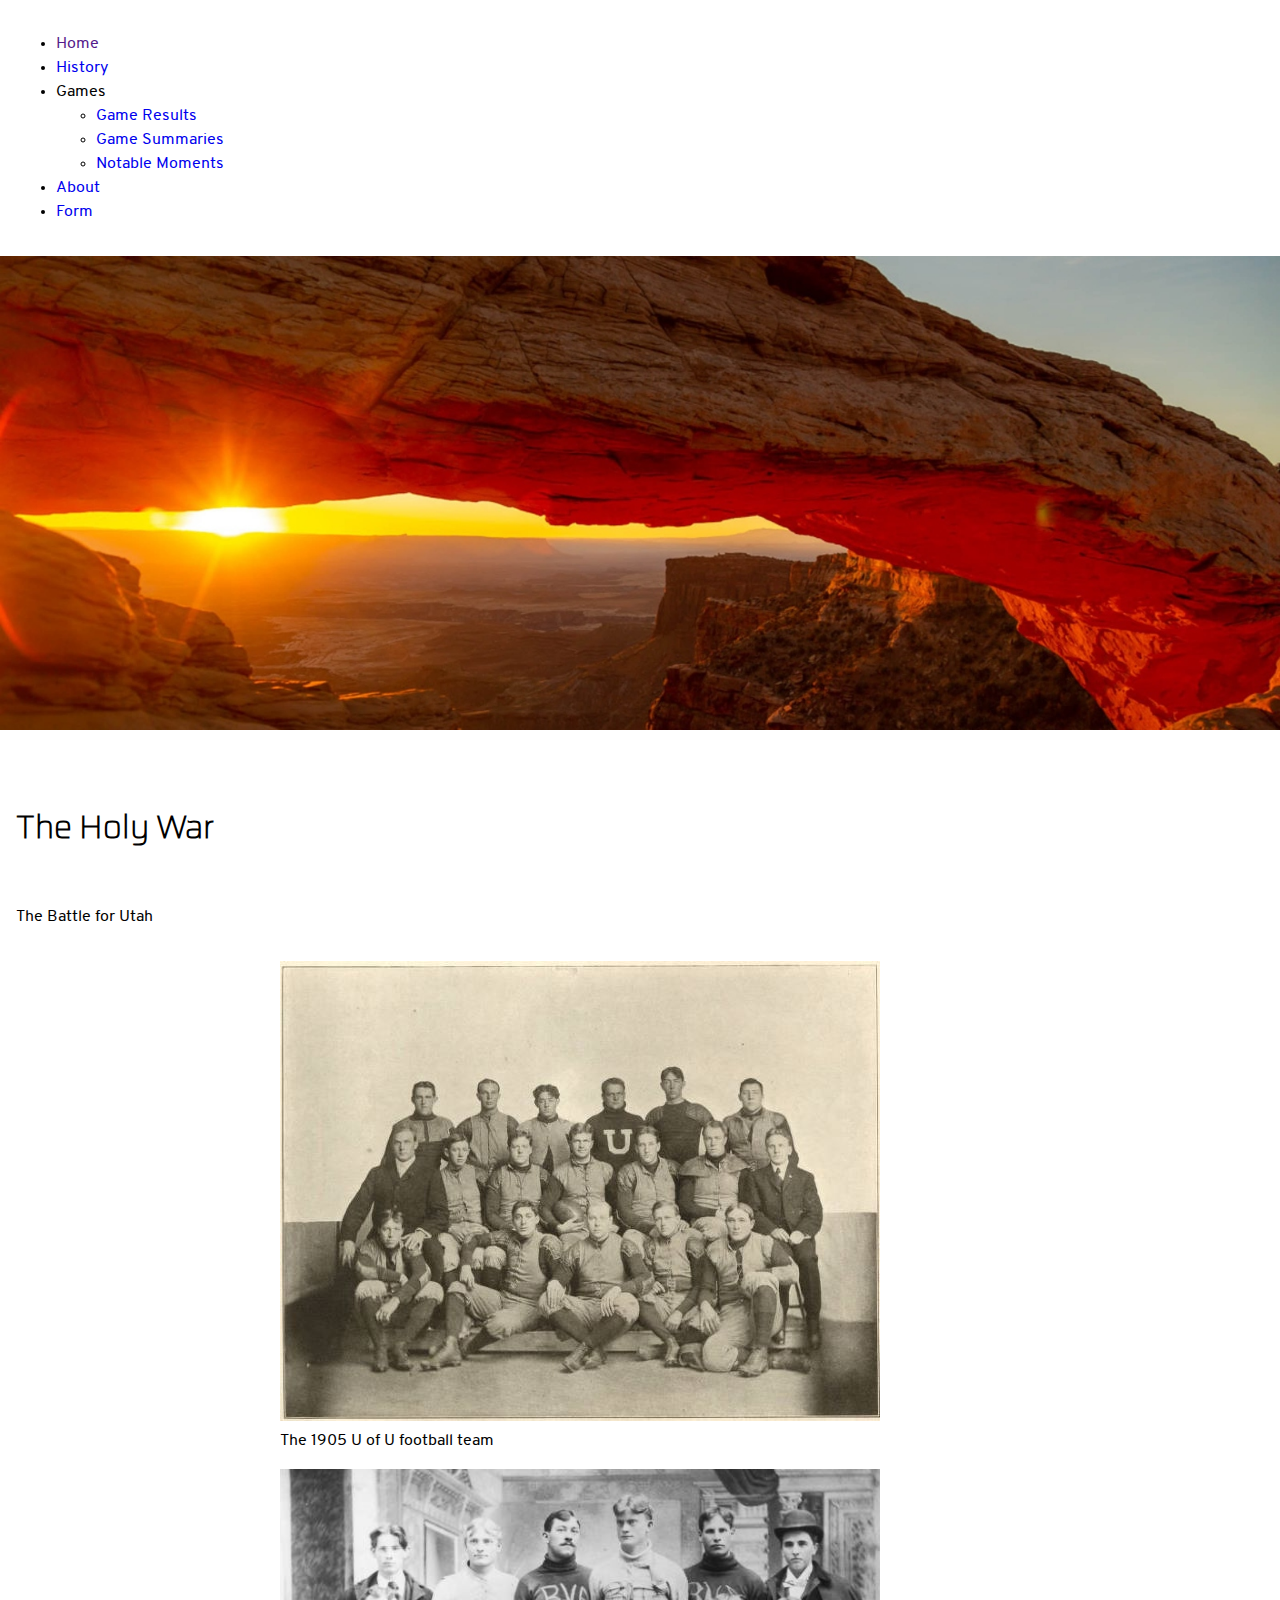
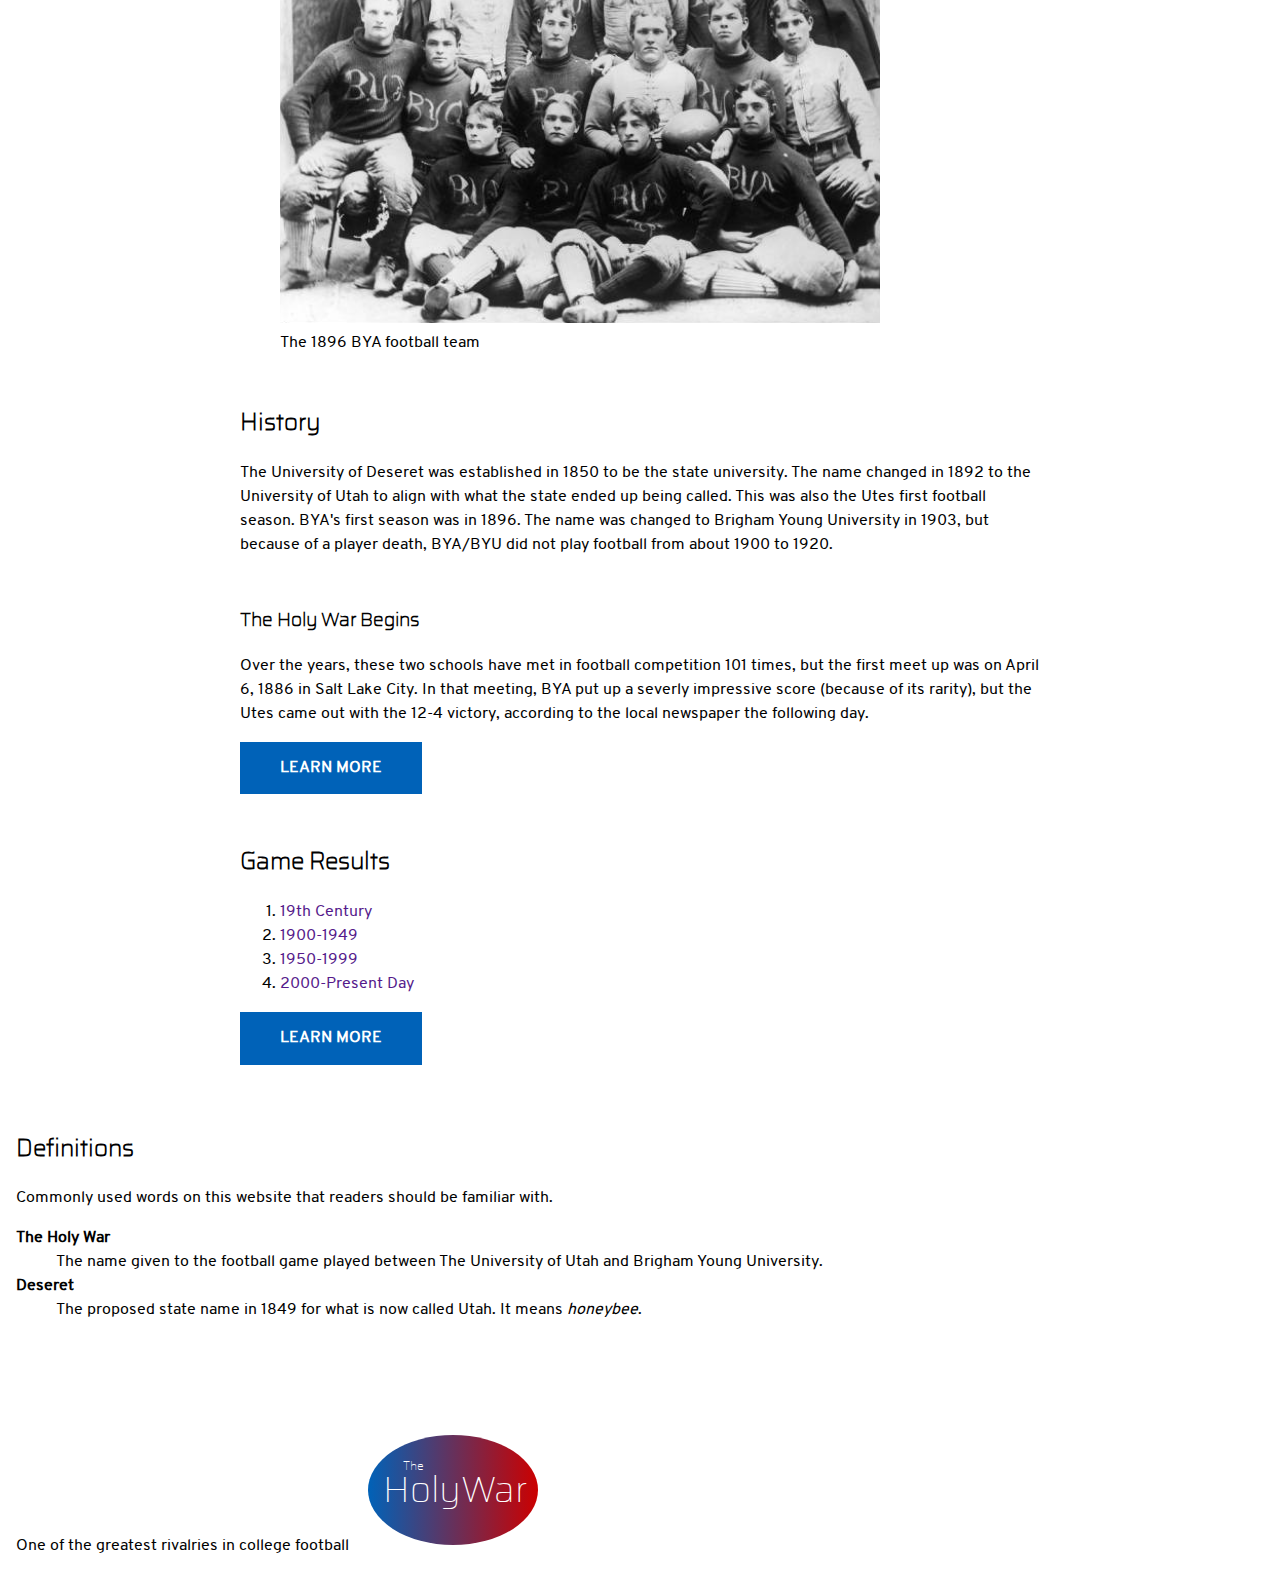
<file: index.html>
<!DOCTYPE html>
<html lang="en">
    <head>
        <meta charset="UTF-8">
        <meta http-equiv="X-UA-Compatible" content="IE=edge">
        <meta name="viewport" content="width=device-width, initial-scale=1.0">
        <meta name="description" content="A detailed history of one of college football's greatest 
        rivalries: BYU vs. U of U.">
        <!-- favicons -->
        <link rel="apple-touch-icon" sizes="180x180" href="./apple-touch-icon.png">
        <link rel="icon" type="image/png" sizes="32x32" href="./favicon-32x32.png">
        <link rel="icon" type="image/png" sizes="16x16" href="./favicon-16x16.png">
        <link rel="manifest" href="./site.webmanifest">
        <link rel="mask-icon" href="./safari-pinned-tab.svg" color="#5bbad5">
        <link rel="shortcut icon" href="./favicon.ico">
        <meta name="msapplication-TileColor" content="#da532c">
        <meta name="msapplication-config" content="./browserconfig.xml">
        <meta name="theme-color" content="#ffffff">

        <title>The Holy War</title>

        <link rel="stylesheet" href="styles/normalize.css"/>
        <link rel="stylesheet" href="webfontkit/stylesheet.css"/>
        <link rel="stylesheet" href="styles/main.css"/>
    </head>

    <body class="form">
        <header>
            <nav>
                <ul>
                    <li><a href="">Home</a></li>
                    <li><a href="history/index.html">History</a></li>
                    <li>Games
                        <ul>
                            <li><a href="games/results/index.html">Game Results</a></li>
                            <li><a href="games/summaries/index.html">Game Summaries</a></li>
                            <li><a href="games/moments/index.html">Notable Moments</a></li>
                        </ul>
                    </li>
                    <li><a href="about/index.html">About</a></li>
                    <li><a href="form/index.html">Form</a></li>
                </ul>
            </nav>
        </header>
        <picture>
            <source srcset="images/hero-1600.jpg"
                    media="(min-width: 901px)">
            <source srcset="images/hero-900.jpg"
                    media="(min-width: 501px)">
            <source srcset="images/hero-600.jpg"
                    media="(max-width: 500px)">
            <img src="images/hero-900.jpg" alt="Image of a Utah redrock arch at sunset">
        </picture>
        <!-- This is very much just a shell of what I hope this to be. I do not yet have the knowledge 
        of how to do what I want the website to do. -->
        <h1 class="heading">The Holy War</h1>
        <p class="h1">The Battle for Utah</p>
        <main>
            <article>
                <figure>
                    <img src="images/1905-Utah-football-team.jpg" alt="Image of the 1905 U of U football 
                    team" width="600" loading="lazy">
                    <!-- I don't know why, but the validator says that loading lazy is not appropriate at this time, but I was told this was how it was supposed to be. -->
                    <figcaption>The 1905 U of U football team</figcaption>
                </figure>
                <figure>
                    <img src="images/1896-BYA-football-team.png" alt="Image of the 1896 BYA football team" 
                    width="600" loading="lazy">
                    <figcaption>The 1896 BYA football team</figcaption>
                </figure>
                <h2 class="heading">History</h2>
                    <p>The University of Deseret was established in 1850 to be the state university. The 
                    name changed in 1892 to the University of Utah to align with what the state ended up 
                    being called. This was also the Utes first football season. BYA's first season was in 
                    1896. The name was changed to Brigham Young University in 1903, but because of a 
                    player death, BYA/BYU did not play football from about 1900 to 1920.</p>
                <section>
                    <h3 class="heading">The Holy War Begins</h3>
                        <p>Over the years, these two schools have met in football competition 101 times,
                        but the first meet up was on April 6, 1886 in Salt Lake City. In that meeting, 
                        BYA put up a severly impressive score (because of its rarity), but the Utes came 
                        out with the 12-4 victory, according to the local newspaper the following day.</p> 
                </section>
                <a href="" class="button">Learn More</a>
            </article>
            <article>
                <h2 class="heading">Game Results</h2>
                    <ol>
                        <li><a href="">19th Century</a></li>
                        <li><a href="">1900-1949</a></li>
                        <li><a href="">1950-1999</a></li>
                        <li><a href="">2000-Present Day</a></li>
                    </ol>
                    <a href="" class="button">Learn More</a>
            </article>
        </main>
        <aside>
            <h2 class="heading">Definitions</h2>
                <p>Commonly used words on this website that readers should be familiar with.</p>
                <dl>
                    <dt><strong>The Holy War</strong></dt>
                    <dd>The name given to the football game played between The University of Utah and 
                    Brigham Young University.</dd>
                    <dt><strong>Deseret</strong></dt>
                    <dd>The proposed state name in 1849 for what is now called Utah. It means <em>honeybee</em>.</dd>
                </dl>
        </aside>
        <footer>One of the greatest rivalries in college football
            <svg height="130" width="500">
                <defs>
                  <linearGradient id="grad1" x1="0%" y1="0%" x2="100%" y2="0%">
                    <stop offset="0%" style="stop-color: #0062B8;stop-opacity:1" />
                    <stop offset="100%" style="stop-color: #CC0000;stop-opacity:1" />
                  </linearGradient>
                </defs>
                <ellipse cx="100" cy="70" rx="85" ry="55" fill="url(#grad1)" />
                <text fill="#fff" font-size="12" font-family="sairathin" x="50" y="50">The</text>
                <text fill="#fff" font-size="36" font-family="sairathin" x="30" y="82">HolyWar</text>
              </svg>
        </footer>
    </body>
</html>
</file>
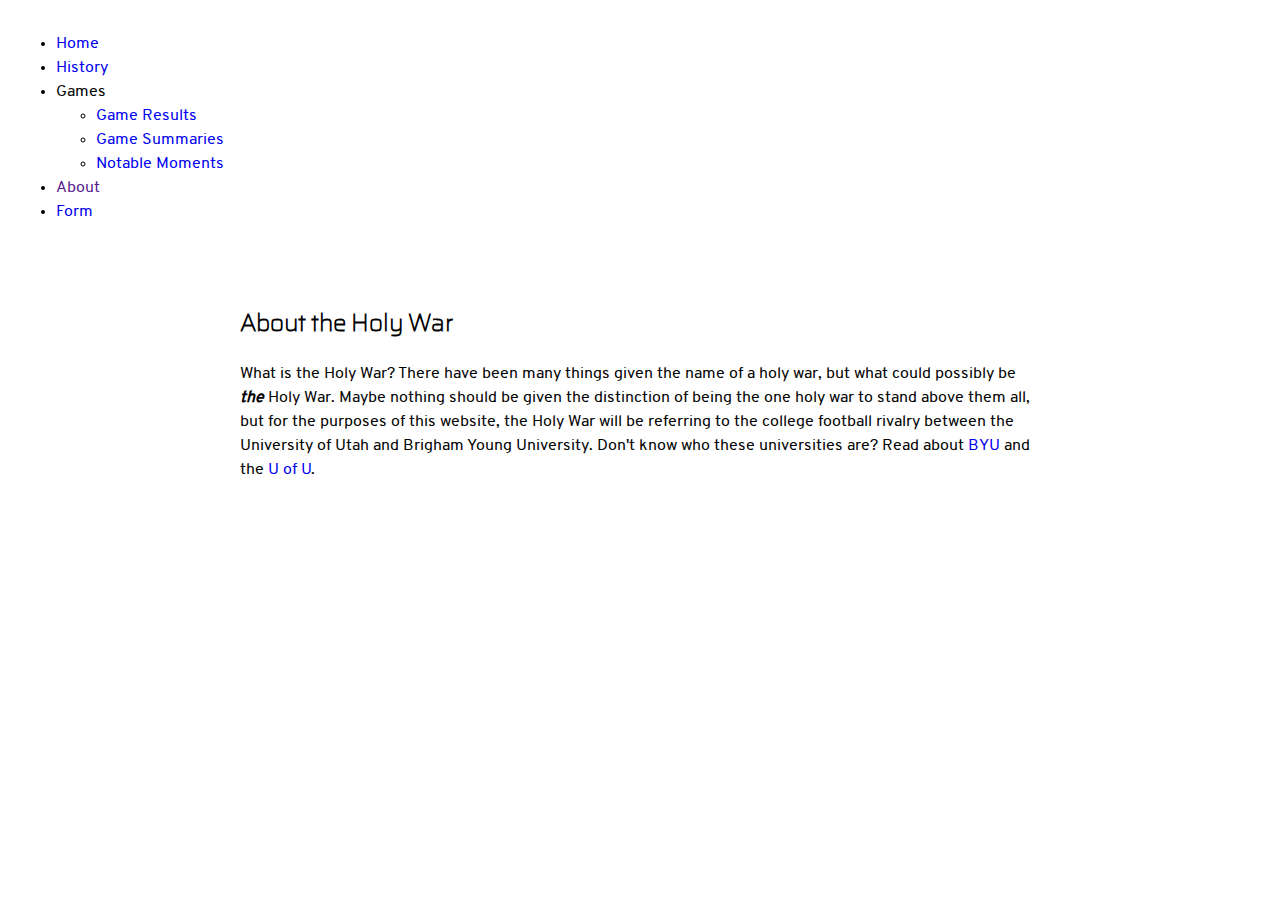
<file: about/index.html>
<!DOCTYPE html>
<html lang="en">
    <head>
        <meta charset="UTF-8">
        <meta http-equiv="X-UA-Compatible" content="IE=edge">
        <meta name="viewport" content="width=device-width, initial-scale=1.0">
        <meta name="description" content="A history of one of college football's finest rivalries, known as 
        the Holy War.">
        <!-- favicons -->
        <link rel="apple-touch-icon" sizes="180x180" href="./apple-touch-icon.png">
        <link rel="icon" type="image/png" sizes="32x32" href="./favicon-32x32.png">
        <link rel="icon" type="image/png" sizes="16x16" href="./favicon-16x16.png">
        <link rel="manifest" href="./site.webmanifest">
        <link rel="mask-icon" href="./safari-pinned-tab.svg" color="#5bbad5">
        <link rel="shortcut icon" href="./favicon.ico">
        <meta name="msapplication-TileColor" content="#da532c">
        <meta name="msapplication-config" content="./browserconfig.xml">
        <meta name="theme-color" content="#ffffff">

        <title>About the Holy War</title>

        <link rel="stylesheet" href="../styles/normalize.css"/>
        <link rel="stylesheet" href="../webfontkit/stylesheet.css"/>
        <link rel="stylesheet" href="../styles/main.css"/>
    </head>
    <body>
        <header>
            <nav>
                <ul>
                    <li><a href="../index.html">Home</a></li>
                    <li><a href="../history/index.html">History</a></li>
                    <li>Games
                        <ul>
                            <li><a href="../games/results/index.html">Game Results</a></li>
                            <li><a href="../games/summaries/index.html">Game Summaries</a></li>
                            <li><a href="../games/moments/index.html">Notable Moments</a></li>
                        </ul>
                    </li>
                    <li><a href="">About</a></li>
                    <li><a href="../form/index.html">Form</a></li>
                </ul>
            </nav>
        </header>
        <main>
            <h2 class="heading">About the Holy War</h2>
                <p>What is the Holy War? There have been many things given the name of a holy war, but what could 
                possibly be <em><strong>the</strong></em> Holy War. Maybe nothing should be given the distinction 
                of being the one holy war to stand above them all, but for the purposes of this website, the Holy 
                War will be referring to the college football rivalry between the University of Utah and Brigham 
                Young University. Don't know who these universities are? Read about <a href="https://www.byu.edu/">BYU</a> and the <a href="https://www.utah.edu/">U of U</a>.</p>
        </main>
    </body>
</html>
</file>
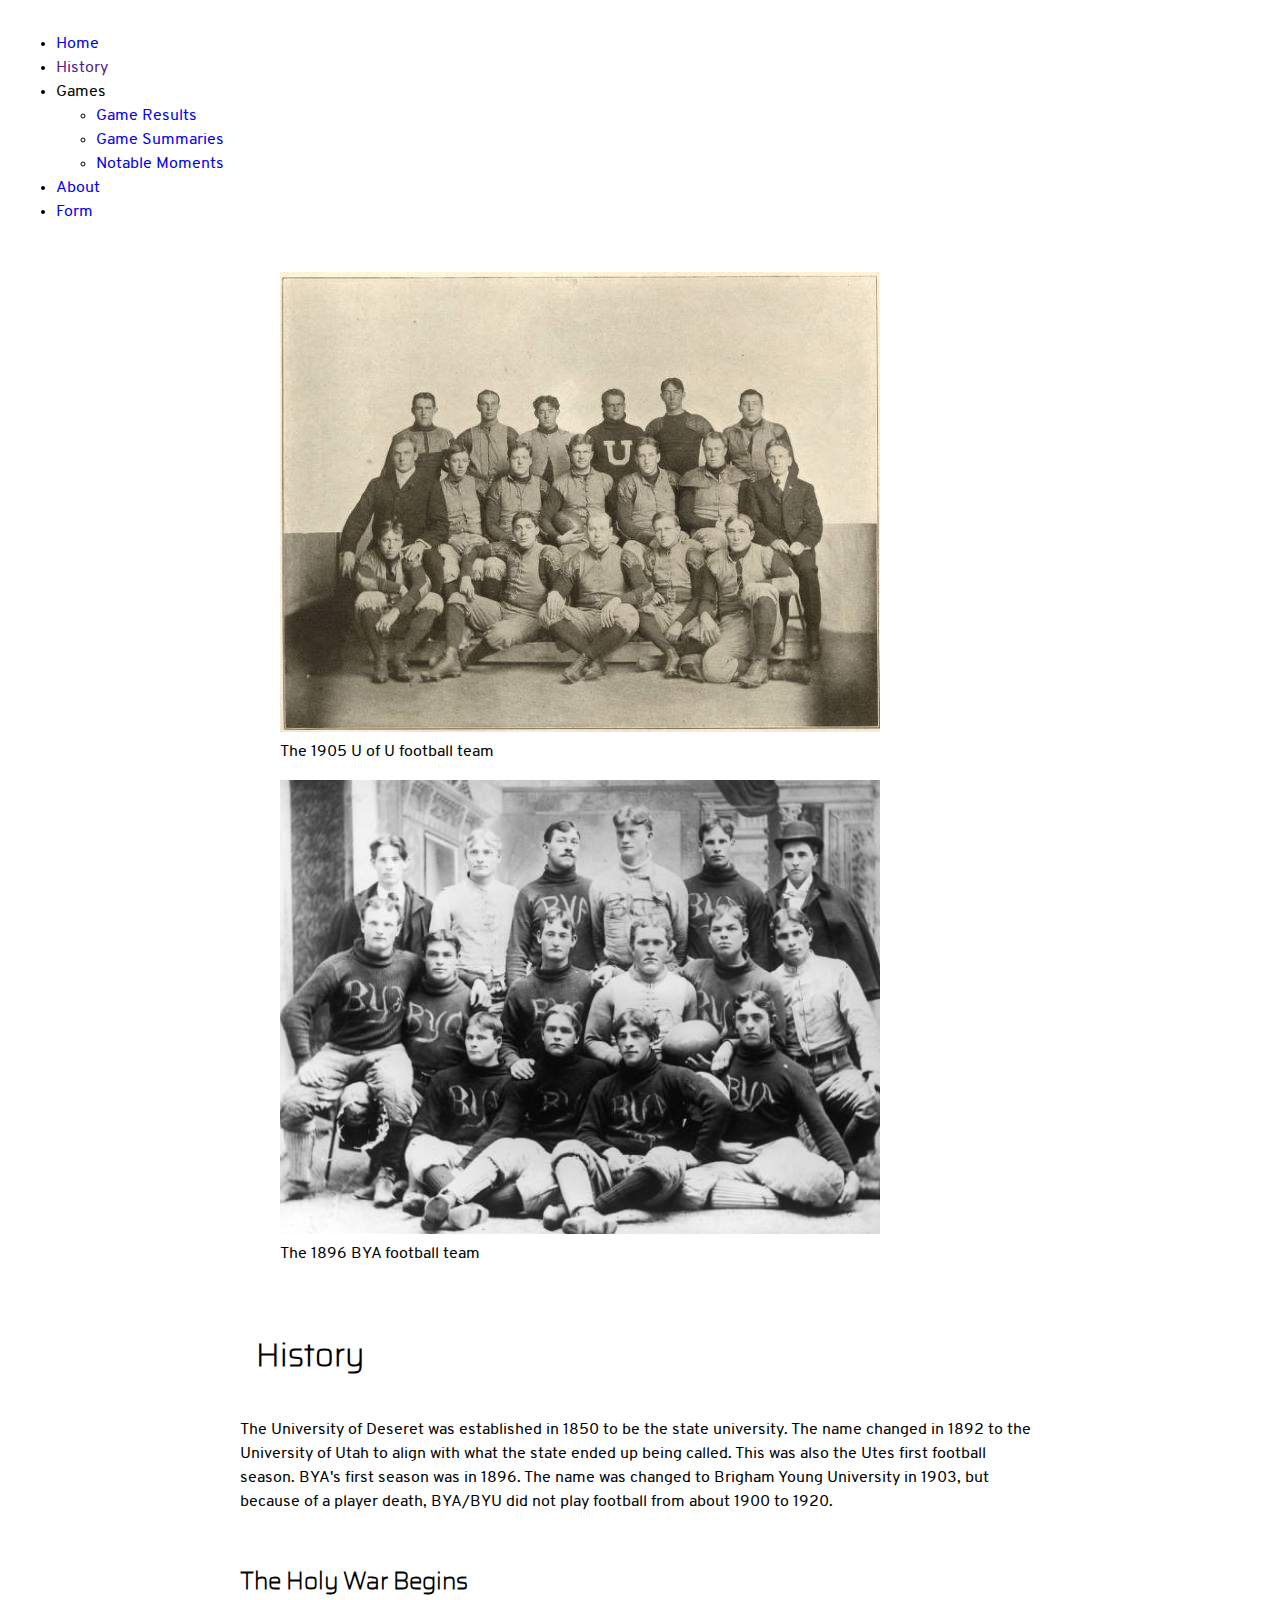
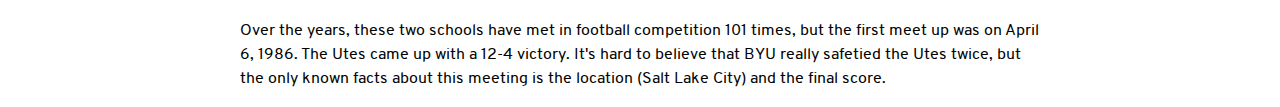
<file: history/index.html>
<!DOCTYPE html>
<html lang="en">
    <head>
        <meta charset="UTF-8">
        <meta http-equiv="X-UA-Compatible" content="IE=edge">
        <meta name="viewport" content="width=device-width, initial-scale=1.0">
        <meta name="description" content="A history of one of college football's finest rivalries, known as 
        the Holy War.">
        <!-- favicons -->
        <link rel="apple-touch-icon" sizes="180x180" href="./apple-touch-icon.png">
        <link rel="icon" type="image/png" sizes="32x32" href="./favicon-32x32.png">
        <link rel="icon" type="image/png" sizes="16x16" href="./favicon-16x16.png">
        <link rel="manifest" href="./site.webmanifest">
        <link rel="mask-icon" href="./safari-pinned-tab.svg" color="#5bbad5">
        <link rel="shortcut icon" href="./favicon.ico">
        <meta name="msapplication-TileColor" content="#da532c">
        <meta name="msapplication-config" content="./browserconfig.xml">
        <meta name="theme-color" content="#ffffff">

        <title>History of the Holy War</title>

        <link rel="stylesheet" href="../styles/normalize.css"/>
        <link rel="stylesheet" href="../webfontkit/stylesheet.css"/>
        <link rel="stylesheet" href="../styles/main.css"/>
    </head>
    <body>
        <header>
            <nav>
                <ul>
                    <li><a href="../index.html">Home</a></li>
                    <li><a href="">History</a></li>
                    <li>Games
                        <ul>
                            <li><a href="../games/results/index.html">Game Results</a></li>
                            <li><a href="../games/summaries/index.html">Game Summaries</a></li>
                            <li><a href="../games/moments/index.html">Notable Moments</a></li>
                        </ul>
                    </li>
                    <li><a href="../about/index.html">About</a></li>
                    <li><a href="../form/index.html">Form</a></li>
                </ul>
            </nav>
        </header>
        <main>
            <article>
                <figure>
                    <img src="../images/1905-Utah-football-team.jpg" alt="Image of the 1905 U of U football 
                    team" width="600" loading="lazy">
                    <figcaption>The 1905 U of U football team</figcaption>
                </figure>
                <figure>
                    <img src="../images/1896-BYA-football-team.png" alt="Image of the 1896 BYA football team" 
                    width="600" loading="lazy">
                    <figcaption>The 1896 BYA football team</figcaption>
                </figure>
                <h1 class="heading">History</h1>
                    <p>The University of Deseret was established in 1850 to be the state university. The 
                    name changed in 1892 to the University of Utah to align with what the state ended up 
                    being called. This was also the Utes first football season. BYA's first season was in 
                    1896. The name was changed to Brigham Young University in 1903, but because of a 
                    player death, BYA/BYU did not play football from about 1900 to 1920.</p>
                <section>
                    <h2 class="heading">The Holy War Begins</h2>
                        <p>Over the years, these two schools have met in football competition 101 times,
                        but the first meet up was on April 6, 1986. The Utes came up with a 12-4 
                        victory. It's hard to believe that BYU really safetied the Utes twice, but the only  
                        known facts about this meeting is the location (Salt Lake City) and the final score.</p> 
                </section>
            </article>
        </main>
    </body>
</html>
</file>
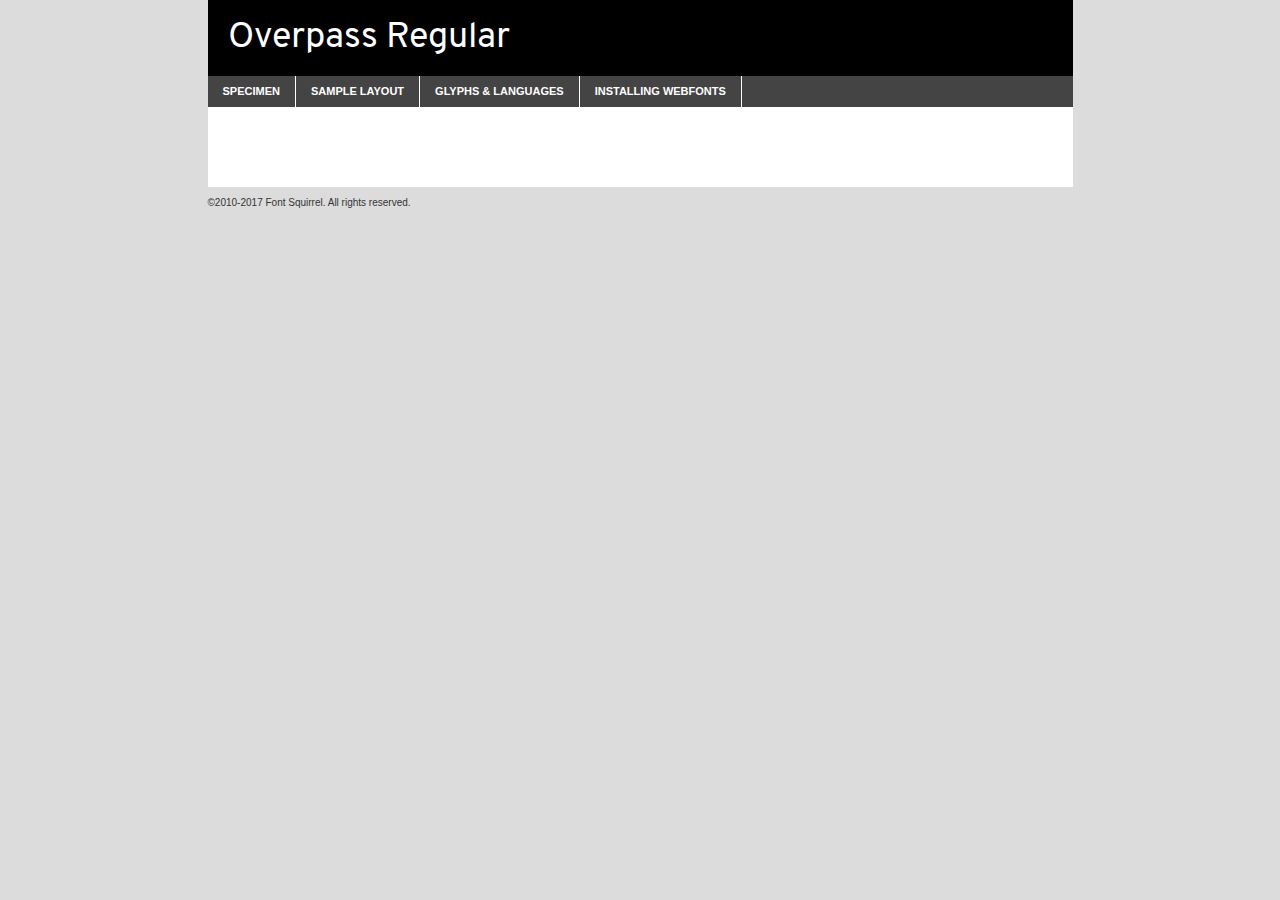
<file: webfontkit/overpass-regular-demo.html>
<!DOCTYPE html PUBLIC "-//W3C//DTD XHTML 1.0 Transitional//EN"
	"http://www.w3.org/TR/xhtml1/DTD/xhtml1-transitional.dtd">

<html xmlns="http://www.w3.org/1999/xhtml" xml:lang="en" lang="en">
<head>
	<meta http-equiv="Content-Type" content="text/html; charset=utf-8" />
	<script src="http://ajax.googleapis.com/ajax/libs/jquery/1.7.2/jquery.min.js" type="text/javascript" charset="utf-8"></script>
	<script type="text/javascript">
	(function($){$.fn.easyTabs=function(option){var param=jQuery.extend({fadeSpeed:"fast",defaultContent:1,activeClass:'active'},option);$(this).each(function(){var thisId="#"+this.id;if(param.defaultContent==''){param.defaultContent=1;}
	if(typeof param.defaultContent=="number")
	{var defaultTab=$(thisId+" .tabs li:eq("+(param.defaultContent-1)+") a").attr('href').substr(1);}else{var defaultTab=param.defaultContent;}
	$(thisId+" .tabs li a").each(function(){var tabToHide=$(this).attr('href').substr(1);$("#"+tabToHide).addClass('easytabs-tab-content');});hideAll();changeContent(defaultTab);function hideAll(){$(thisId+" .easytabs-tab-content").hide();}
	function changeContent(tabId){hideAll();$(thisId+" .tabs li").removeClass(param.activeClass);$(thisId+" .tabs li a[href=#"+tabId+"]").closest('li').addClass(param.activeClass);if(param.fadeSpeed!="none")
	{$(thisId+" #"+tabId).fadeIn(param.fadeSpeed);}else{$(thisId+" #"+tabId).show();}}
	$(thisId+" .tabs li").click(function(){var tabId=$(this).find('a').attr('href').substr(1);changeContent(tabId);return false;});});}})(jQuery);
	</script>
	<link rel="stylesheet" href="specimen_files/specimen_stylesheet.css" type="text/css" charset="utf-8" />
	<link rel="stylesheet" href="stylesheet.css" type="text/css" charset="utf-8" />

	<style type="text/css">
					body{
				font-family: 'overpassregular';
							}
		</style>

	<title>Overpass Regular Specimen</title>
	
	
	<script type="text/javascript" charset="utf-8">
		$(document).ready(function() {
			$('#container').easyTabs({defaultContent:1});
		});
	</script>
</head>

<body>
<div id="container">
	<div id="header">
		Overpass Regular	</div>
	<ul class="tabs">
		<li><a href="#specimen">Specimen</a></li>
		<li><a href="#layout">Sample Layout</a></li>
				<li><a href="#glyphs">Glyphs &amp; Languages</a></li>
		<li><a href="#installing">Installing Webfonts</a></li>
		
	</ul>
	
	<div id="main_content">

		
			<div id="specimen">
		
				<div class="section">
					<div class="grid12 firstcol">
						<div class="huge">AaBb</div>
					</div>
				</div>
		
				<div class="section">
					<div class="glyph_range">A&#x200B;B&#x200b;C&#x200b;D&#x200b;E&#x200b;F&#x200b;G&#x200b;H&#x200b;I&#x200b;J&#x200b;K&#x200b;L&#x200b;M&#x200b;N&#x200b;O&#x200b;P&#x200b;Q&#x200b;R&#x200b;S&#x200b;T&#x200b;U&#x200b;V&#x200b;W&#x200b;X&#x200b;Y&#x200b;Z&#x200b;a&#x200b;b&#x200b;c&#x200b;d&#x200b;e&#x200b;f&#x200b;g&#x200b;h&#x200b;i&#x200b;j&#x200b;k&#x200b;l&#x200b;m&#x200b;n&#x200b;o&#x200b;p&#x200b;q&#x200b;r&#x200b;s&#x200b;t&#x200b;u&#x200b;v&#x200b;w&#x200b;x&#x200b;y&#x200b;z&#x200b;1&#x200b;2&#x200b;3&#x200b;4&#x200b;5&#x200b;6&#x200b;7&#x200b;8&#x200b;9&#x200b;0&#x200b;&amp;&#x200b;.&#x200b;,&#x200b;?&#x200b;!&#x200b;&#64;&#x200b;(&#x200b;)&#x200b;#&#x200b;$&#x200b;%&#x200b;*&#x200b;+&#x200b;-&#x200b;=&#x200b;:&#x200b;;</div>
				</div>
				<div class="section">
					<div class="grid12 firstcol">
						<table class="sample_table">
							<tr><td>10</td><td class="size10">abcdefghijklmnopqrstuvwxyzABCDEFGHIJKLMNOPQRSTUVWXYZ0123456789abcdefghijklmnopqrstuvwxyzABCDEFGHIJKLMNOPQRSTUVWXYZ0123456789abcdefghijklmnopqrstuvwxyzABCDEFGHIJKLMNOPQRSTUVWXYZ</td></tr>
							<tr><td>11</td><td class="size11">abcdefghijklmnopqrstuvwxyzABCDEFGHIJKLMNOPQRSTUVWXYZ0123456789abcdefghijklmnopqrstuvwxyzABCDEFGHIJKLMNOPQRSTUVWXYZ0123456789abcdefghijklmnopqrstuvwxyzABCDEFGHIJKLMNOPQRSTUVWXYZ</td></tr>
							<tr><td>12</td><td class="size12">abcdefghijklmnopqrstuvwxyzABCDEFGHIJKLMNOPQRSTUVWXYZ0123456789abcdefghijklmnopqrstuvwxyzABCDEFGHIJKLMNOPQRSTUVWXYZ0123456789abcdefghijklmnopqrstuvwxyzABCDEFGHIJKLMNOPQRSTUVWXYZ</td></tr>
							<tr><td>13</td><td class="size13">abcdefghijklmnopqrstuvwxyzABCDEFGHIJKLMNOPQRSTUVWXYZ0123456789abcdefghijklmnopqrstuvwxyzABCDEFGHIJKLMNOPQRSTUVWXYZ0123456789abcdefghijklmnopqrstuvwxyzABCDEFGHIJKLMNOPQRSTUVWXYZ</td></tr>
							<tr><td>14</td><td class="size14">abcdefghijklmnopqrstuvwxyzABCDEFGHIJKLMNOPQRSTUVWXYZ0123456789abcdefghijklmnopqrstuvwxyzABCDEFGHIJKLMNOPQRSTUVWXYZ0123456789abcdefghijklmnopqrstuvwxyzABCDEFGHIJKLMNOPQRSTUVWXYZ</td></tr>
							<tr><td>16</td><td class="size16">abcdefghijklmnopqrstuvwxyzABCDEFGHIJKLMNOPQRSTUVWXYZ0123456789abcdefghijklmnopqrstuvwxyzABCDEFGHIJKLMNOPQRSTUVWXYZ</td></tr>
							<tr><td>18</td><td class="size18">abcdefghijklmnopqrstuvwxyzABCDEFGHIJKLMNOPQRSTUVWXYZ0123456789abcdefghijklmnopqrstuvwxyzABCDEFGHIJKLMNOPQRSTUVWXYZ</td></tr>
							<tr><td>20</td><td class="size20">abcdefghijklmnopqrstuvwxyzABCDEFGHIJKLMNOPQRSTUVWXYZ0123456789abcdefghijklmnopqrstuvwxyzABCDEFGHIJKLMNOPQRSTUVWXYZ</td></tr>
							<tr><td>24</td><td class="size24">abcdefghijklmnopqrstuvwxyzABCDEFGHIJKLMNOPQRSTUVWXYZ0123456789abcdefghijklmnopqrstuvwxyzABCDEFGHIJKLMNOPQRSTUVWXYZ</td></tr>
							<tr><td>30</td><td class="size30">abcdefghijklmnopqrstuvwxyzABCDEFGHIJKLMNOPQRSTUVWXYZ0123456789abcdefghijklmnopqrstuvwxyzABCDEFGHIJKLMNOPQRSTUVWXYZ</td></tr>
							<tr><td>36</td><td class="size36">abcdefghijklmnopqrstuvwxyzABCDEFGHIJKLMNOPQRSTUVWXYZ0123456789abcdefghijklmnopqrstuvwxyzABCDEFGHIJKLMNOPQRSTUVWXYZ</td></tr>
							<tr><td>48</td><td class="size48">abcdefghijklmnopqrstuvwxyzABCDEFGHIJKLMNOPQRSTUVWXYZ0123456789abcdefghijklmnopqrstuvwxyzABCDEFGHIJKLMNOPQRSTUVWXYZ</td></tr>
							<tr><td>60</td><td class="size60">abcdefghijklmnopqrstuvwxyzABCDEFGHIJKLMNOPQRSTUVWXYZ0123456789abcdefghijklmnopqrstuvwxyzABCDEFGHIJKLMNOPQRSTUVWXYZ</td></tr>
							<tr><td>72</td><td class="size72">abcdefghijklmnopqrstuvwxyzABCDEFGHIJKLMNOPQRSTUVWXYZ0123456789abcdefghijklmnopqrstuvwxyzABCDEFGHIJKLMNOPQRSTUVWXYZ</td></tr>
							<tr><td>90</td><td class="size90">abcdefghijklmnopqrstuvwxyzABCDEFGHIJKLMNOPQRSTUVWXYZ0123456789abcdefghijklmnopqrstuvwxyzABCDEFGHIJKLMNOPQRSTUVWXYZ</td></tr>
						</table>
				
					</div>
			
				</div>
		
		
		
								<div class="section" id="bodycomparison">


										<div id="xheight">
				<div class="fontbody">&#x25FC;&#x25FC;&#x25FC;&#x25FC;&#x25FC;&#x25FC;&#x25FC;&#x25FC;&#x25FC;&#x25FC;&#x25FC;&#x25FC;&#x25FC;&#x25FC;&#x25FC;&#x25FC;&#x25FC;&#x25FC;&#x25FC;&#x25FC;&#x25FC;&#x25FC;&#x25FC;&#x25FC;&#x25FC;&#x25FC;&#x25FC;&#x25FC;&#x25FC;&#x25FC;&#x25FC;&#x25FC;&#x25FC;&#x25FC;&#x25FC;&#x25FC;&#x25FC;&#x25FC;&#x25FC;&#x25FC;&#x25FC;&#x25FC;&#x25FC;&#x25FC;&#x25FC;&#x25FC;&#x25FC;&#x25FC;&#x25FC;&#x25FC;&#x25FC;&#x25FC;&#x25FC;&#x25FC;&#x25FC;&#x25FC;&#x25FC;&#x25FC;&#x25FC;&#x25FC;&#x25FC;&#x25FC;&#x25FC;&#x25FC;&#x25FC;&#x25FC;&#x25FC;&#x25FC;&#x25FC;&#x25FC;&#x25FC;&#x25FC;&#x25FC;&#x25FC;&#x25FC;&#x25FC;&#x25FC;&#x25FC;&#x25FC;&#x25FC;&#x25FC;&#x25FC;&#x25FC;&#x25FC;&#x25FC;&#x25FC;&#x25FC;&#x25FC;&#x25FC;&#x25FC;&#x25FC;&#x25FC;&#x25FC;&#x25FC;&#x25FC;&#x25FC;&#x25FC;&#x25FC;&#x25FC;body</div><div class="arialbody">body</div><div class="verdanabody">body</div><div class="georgiabody">body</div></div>
										<div class="fontbody" style="z-index:1">
											body<span>Overpass Regular</span>
										</div>
										<div class="arialbody" style="z-index:1">
											body<span>Arial</span>
										</div>
										<div class="verdanabody" style="z-index:1">
											body<span>Verdana</span>
										</div>
										<div class="georgiabody" style="z-index:1">
											body<span>Georgia</span>
										</div>



								</div>
		
		
				<div class="section psample psample_row1" id="">
					
					<div class="grid2 firstcol">
						<p class="size10"><span>10.</span>Aenean lacinia bibendum nulla sed consectetur. Fusce dapibus, tellus ac cursus commodo, tortor mauris condimentum nibh, ut fermentum massa justo sit amet risus. Nullam id dolor id nibh ultricies vehicula ut id elit. Cum sociis natoque penatibus et magnis dis parturient montes, nascetur ridiculus mus. Nulla vitae elit libero, a pharetra augue.</p>
			
					</div>
					<div class="grid3">
						<p class="size11"><span>11.</span>Aenean lacinia bibendum nulla sed consectetur. Fusce dapibus, tellus ac cursus commodo, tortor mauris condimentum nibh, ut fermentum massa justo sit amet risus. Nullam id dolor id nibh ultricies vehicula ut id elit. Cum sociis natoque penatibus et magnis dis parturient montes, nascetur ridiculus mus. Nulla vitae elit libero, a pharetra augue.</p>
			
					</div>
					<div class="grid3">
						<p class="size12"><span>12.</span>Aenean lacinia bibendum nulla sed consectetur. Fusce dapibus, tellus ac cursus commodo, tortor mauris condimentum nibh, ut fermentum massa justo sit amet risus. Nullam id dolor id nibh ultricies vehicula ut id elit. Cum sociis natoque penatibus et magnis dis parturient montes, nascetur ridiculus mus. Nulla vitae elit libero, a pharetra augue.</p>
			
					</div>
					<div class="grid4">
						<p class="size13"><span>13.</span>Aenean lacinia bibendum nulla sed consectetur. Fusce dapibus, tellus ac cursus commodo, tortor mauris condimentum nibh, ut fermentum massa justo sit amet risus. Nullam id dolor id nibh ultricies vehicula ut id elit. Cum sociis natoque penatibus et magnis dis parturient montes, nascetur ridiculus mus. Nulla vitae elit libero, a pharetra augue.</p>
			
					</div>
					<div class="white_blend"></div>
					
				</div>
				<div class="section psample psample_row2" id="">
					<div class="grid3 firstcol">
						<p class="size14"><span>14.</span>Aenean lacinia bibendum nulla sed consectetur. Fusce dapibus, tellus ac cursus commodo, tortor mauris condimentum nibh, ut fermentum massa justo sit amet risus. Nullam id dolor id nibh ultricies vehicula ut id elit. Cum sociis natoque penatibus et magnis dis parturient montes, nascetur ridiculus mus. Nulla vitae elit libero, a pharetra augue.</p>
			
					</div>
					<div class="grid4">
						<p class="size16"><span>16.</span>Aenean lacinia bibendum nulla sed consectetur. Fusce dapibus, tellus ac cursus commodo, tortor mauris condimentum nibh, ut fermentum massa justo sit amet risus. Nullam id dolor id nibh ultricies vehicula ut id elit. Cum sociis natoque penatibus et magnis dis parturient montes, nascetur ridiculus mus. Nulla vitae elit libero, a pharetra augue.</p>
			
					</div>
					<div class="grid5">
						<p class="size18"><span>18.</span>Aenean lacinia bibendum nulla sed consectetur. Fusce dapibus, tellus ac cursus commodo, tortor mauris condimentum nibh, ut fermentum massa justo sit amet risus. Nullam id dolor id nibh ultricies vehicula ut id elit. Cum sociis natoque penatibus et magnis dis parturient montes, nascetur ridiculus mus. Nulla vitae elit libero, a pharetra augue.</p>
			
					</div>

					<div class="white_blend"></div>

				</div>
				
				<div class="section psample psample_row3" id="">
					<div class="grid5 firstcol">
						<p class="size20"><span>20.</span>Aenean lacinia bibendum nulla sed consectetur. Fusce dapibus, tellus ac cursus commodo, tortor mauris condimentum nibh, ut fermentum massa justo sit amet risus. Nullam id dolor id nibh ultricies vehicula ut id elit. Cum sociis natoque penatibus et magnis dis parturient montes, nascetur ridiculus mus. Nulla vitae elit libero, a pharetra augue.</p>
					</div>
					<div class="grid7">
						<p class="size24"><span>24.</span>Aenean lacinia bibendum nulla sed consectetur. Fusce dapibus, tellus ac cursus commodo, tortor mauris condimentum nibh, ut fermentum massa justo sit amet risus. Nullam id dolor id nibh ultricies vehicula ut id elit. Cum sociis natoque penatibus et magnis dis parturient montes, nascetur ridiculus mus. Nulla vitae elit libero, a pharetra augue.</p>
					</div>
					
					<div class="white_blend"></div>
					
				</div>
				
				<div class="section psample psample_row4" id="">
					<div class="grid12 firstcol">
						<p class="size30"><span>30.</span>Aenean lacinia bibendum nulla sed consectetur. Fusce dapibus, tellus ac cursus commodo, tortor mauris condimentum nibh, ut fermentum massa justo sit amet risus. Nullam id dolor id nibh ultricies vehicula ut id elit. Cum sociis natoque penatibus et magnis dis parturient montes, nascetur ridiculus mus. Nulla vitae elit libero, a pharetra augue.</p>
					</div>
					<div class="white_blend"></div>
					
				</div>
				
				
				
				<div class="section psample psample_row1 fullreverse">
					<div class="grid2 firstcol">
						<p class="size10"><span>10.</span>Aenean lacinia bibendum nulla sed consectetur. Fusce dapibus, tellus ac cursus commodo, tortor mauris condimentum nibh, ut fermentum massa justo sit amet risus. Nullam id dolor id nibh ultricies vehicula ut id elit. Cum sociis natoque penatibus et magnis dis parturient montes, nascetur ridiculus mus. Nulla vitae elit libero, a pharetra augue.</p>
			
					</div>
					<div class="grid3">
						<p class="size11"><span>11.</span>Aenean lacinia bibendum nulla sed consectetur. Fusce dapibus, tellus ac cursus commodo, tortor mauris condimentum nibh, ut fermentum massa justo sit amet risus. Nullam id dolor id nibh ultricies vehicula ut id elit. Cum sociis natoque penatibus et magnis dis parturient montes, nascetur ridiculus mus. Nulla vitae elit libero, a pharetra augue.</p>
			
					</div>
					<div class="grid3">
						<p class="size12"><span>12.</span>Aenean lacinia bibendum nulla sed consectetur. Fusce dapibus, tellus ac cursus commodo, tortor mauris condimentum nibh, ut fermentum massa justo sit amet risus. Nullam id dolor id nibh ultricies vehicula ut id elit. Cum sociis natoque penatibus et magnis dis parturient montes, nascetur ridiculus mus. Nulla vitae elit libero, a pharetra augue.</p>
			
					</div>
					<div class="grid4">
						<p class="size13"><span>13.</span>Aenean lacinia bibendum nulla sed consectetur. Fusce dapibus, tellus ac cursus commodo, tortor mauris condimentum nibh, ut fermentum massa justo sit amet risus. Nullam id dolor id nibh ultricies vehicula ut id elit. Cum sociis natoque penatibus et magnis dis parturient montes, nascetur ridiculus mus. Nulla vitae elit libero, a pharetra augue.</p>
			
					</div>
					<div class="black_blend"></div>
					
				</div>
				
				<div class="section psample psample_row2 fullreverse">
					<div class="grid3 firstcol">
						<p class="size14"><span>14.</span>Aenean lacinia bibendum nulla sed consectetur. Fusce dapibus, tellus ac cursus commodo, tortor mauris condimentum nibh, ut fermentum massa justo sit amet risus. Nullam id dolor id nibh ultricies vehicula ut id elit. Cum sociis natoque penatibus et magnis dis parturient montes, nascetur ridiculus mus. Nulla vitae elit libero, a pharetra augue.</p>
			
					</div>
					<div class="grid4">
						<p class="size16"><span>16.</span>Aenean lacinia bibendum nulla sed consectetur. Fusce dapibus, tellus ac cursus commodo, tortor mauris condimentum nibh, ut fermentum massa justo sit amet risus. Nullam id dolor id nibh ultricies vehicula ut id elit. Cum sociis natoque penatibus et magnis dis parturient montes, nascetur ridiculus mus. Nulla vitae elit libero, a pharetra augue.</p>
			
					</div>
					<div class="grid5">
						<p class="size18"><span>18.</span>Aenean lacinia bibendum nulla sed consectetur. Fusce dapibus, tellus ac cursus commodo, tortor mauris condimentum nibh, ut fermentum massa justo sit amet risus. Nullam id dolor id nibh ultricies vehicula ut id elit. Cum sociis natoque penatibus et magnis dis parturient montes, nascetur ridiculus mus. Nulla vitae elit libero, a pharetra augue.</p>
			
					</div>
					<div class="black_blend"></div>

				</div>
				
				<div class="section psample fullreverse psample_row3" id="">
					<div class="grid5 firstcol">
						<p class="size20"><span>20.</span>Aenean lacinia bibendum nulla sed consectetur. Fusce dapibus, tellus ac cursus commodo, tortor mauris condimentum nibh, ut fermentum massa justo sit amet risus. Nullam id dolor id nibh ultricies vehicula ut id elit. Cum sociis natoque penatibus et magnis dis parturient montes, nascetur ridiculus mus. Nulla vitae elit libero, a pharetra augue.</p>
					</div>
					<div class="grid7">
						<p class="size24"><span>24.</span>Aenean lacinia bibendum nulla sed consectetur. Fusce dapibus, tellus ac cursus commodo, tortor mauris condimentum nibh, ut fermentum massa justo sit amet risus. Nullam id dolor id nibh ultricies vehicula ut id elit. Cum sociis natoque penatibus et magnis dis parturient montes, nascetur ridiculus mus. Nulla vitae elit libero, a pharetra augue.</p>
					</div>
					
					<div class="black_blend"></div>
					
				</div>
				
				<div class="section psample fullreverse psample_row4" id="" style="border-bottom: 20px #000 solid;">
					<div class="grid12 firstcol">
						<p class="size30"><span>30.</span>Aenean lacinia bibendum nulla sed consectetur. Fusce dapibus, tellus ac cursus commodo, tortor mauris condimentum nibh, ut fermentum massa justo sit amet risus. Nullam id dolor id nibh ultricies vehicula ut id elit. Cum sociis natoque penatibus et magnis dis parturient montes, nascetur ridiculus mus. Nulla vitae elit libero, a pharetra augue.</p>
					</div>
					<div class="black_blend"></div>
					
				</div>
				
				
				
				
			</div>
			
			<div id="layout">
				
				<div class="section">
					
					<div class="grid12 firstcol">
						<h1>Lorem Ipsum Dolor</h1>
						<h2>Etiam porta sem malesuada magna mollis euismod</h2>
						
						<p class="byline">By <a href="#link">Aenean Lacinia</a></p>
					</div>
				</div>
				<div class="section">
					<div class="grid8 firstcol">
						<p class="large">Donec sed odio dui. Morbi leo risus, porta ac consectetur ac, vestibulum at eros. Fusce dapibus, tellus ac cursus commodo, tortor mauris condimentum nibh, ut fermentum massa justo sit amet risus. </p>

						
						<h3>Pellentesque ornare sem</h3>

						<p>Maecenas sed diam eget risus varius blandit sit amet non magna. Maecenas faucibus mollis interdum. Donec ullamcorper nulla non metus auctor fringilla. Nullam id dolor id nibh ultricies vehicula ut id elit. Nullam id dolor id nibh ultricies vehicula ut id elit. </p>

						<p>Aenean eu leo quam. Pellentesque ornare sem lacinia quam venenatis vestibulum. Lorem ipsum dolor sit amet, consectetur adipiscing elit. Cum sociis natoque penatibus et magnis dis parturient montes, nascetur ridiculus mus. </p>

						<p>Nulla vitae elit libero, a pharetra augue. Praesent commodo cursus magna, vel scelerisque nisl consectetur et. Aenean lacinia bibendum nulla sed consectetur. </p>

						<p>Nullam quis risus eget urna mollis ornare vel eu leo. Nullam quis risus eget urna mollis ornare vel eu leo. Maecenas sed diam eget risus varius blandit sit amet non magna. Donec ullamcorper nulla non metus auctor fringilla. </p>

						<h3>Cras mattis consectetur</h3>

						<p>Aenean eu leo quam. Pellentesque ornare sem lacinia quam venenatis vestibulum. Aenean lacinia bibendum nulla sed consectetur. Integer posuere erat a ante venenatis dapibus posuere velit aliquet. Cras mattis consectetur purus sit amet fermentum. </p>

						<p>Nullam id dolor id nibh ultricies vehicula ut id elit. Nullam quis risus eget urna mollis ornare vel eu leo. Cras mattis consectetur purus sit amet fermentum.</p>
					</div>
					
					<div class="grid4 sidebar">
						
						<div class="box reverse">
							<p class="last">Nullam quis risus eget urna mollis ornare vel eu leo. Donec ullamcorper nulla non metus auctor fringilla. Cras mattis consectetur purus sit amet fermentum. Sed posuere consectetur est at lobortis. Lorem ipsum dolor sit amet, consectetur adipiscing elit. </p>
						</div>
						
						<p class="caption">Maecenas sed diam eget risus varius.</p>

						<p>Vestibulum id ligula porta felis euismod semper. Integer posuere erat a ante venenatis dapibus posuere velit aliquet. Vestibulum id ligula porta felis euismod semper. Sed posuere consectetur est at lobortis. Maecenas sed diam eget risus varius blandit sit amet non magna. Fusce dapibus, tellus ac cursus commodo, tortor mauris condimentum nibh, ut fermentum massa justo sit amet risus. </p>

					

						<p>Duis mollis, est non commodo luctus, nisi erat porttitor ligula, eget lacinia odio sem nec elit. Aenean lacinia bibendum nulla sed consectetur. Vivamus sagittis lacus vel augue laoreet rutrum faucibus dolor auctor. Aenean lacinia bibendum nulla sed consectetur. Nullam quis risus eget urna mollis ornare vel eu leo. </p>

						<p>Praesent commodo cursus magna, vel scelerisque nisl consectetur et. Donec ullamcorper nulla non metus auctor fringilla. Maecenas faucibus mollis interdum. Fusce dapibus, tellus ac cursus commodo, tortor mauris condimentum nibh, ut fermentum massa justo sit amet risus. </p>

					</div>
				</div>
				
			</div>


			



		<div id="glyphs">
			<div class="section">
				<div class="grid12 firstcol">
			
				<h1>Language Support</h1>
				<p>The subset of Overpass Regular in this kit supports the following languages:<br />
			
					Albanian, Basque, Breton, Chamorro, Danish, Dutch, English, Faroese, Finnish, French, Frisian, Galician, German, Icelandic, Italian, Malagasy, Norwegian, Portuguese, Spanish, Alsatian, Aragonese, Arapaho, Arrernte, Asturian, Aymara, Bislama, Cebuano, Corsican, Fijian, French_creole, Genoese, Gilbertese, Greenlandic, Haitian_creole, Hiligaynon, Hmong, Hopi, Ibanag, Iloko_ilokano, Indonesian, Interglossa_glosa, Interlingua, Irish_gaelic, Jerriais, Lojban, Lombard, Luxembourgeois, Manx, Mohawk, Norfolk_pitcairnese, Occitan, Oromo, Pangasinan, Papiamento, Piedmontese, Potawatomi, Rhaeto-romance, Romansh, Rotokas, Sami_lule, Samoan, Sardinian, Scots_gaelic, Seychelles_creole, Shona, Sicilian, Somali, Southern_ndebele, Swahili, Swati_swazi, Tagalog_filipino_pilipino, Tetum, Tok_pisin, Uyghur_latinized, Volapuk, Walloon, Warlpiri, Xhosa, Yapese, Zulu, Latinbasic, Ubasic, Demo				</p>
				<h1>Glyph Chart</h1>
				<p>The subset of Overpass Regular in this kit includes all the glyphs listed below. Unicode entities are included above each glyph to help you insert individual characters into your layout.</p>
				<div id="glyph_chart">
			
																				 <div><p>&amp;#13;</p>&#13;</div>
																				 <div><p>&amp;#32;</p>&#32;</div>
																				 <div><p>&amp;#33;</p>&#33;</div>
																				 <div><p>&amp;#34;</p>&#34;</div>
																				 <div><p>&amp;#35;</p>&#35;</div>
																				 <div><p>&amp;#36;</p>&#36;</div>
																				 <div><p>&amp;#37;</p>&#37;</div>
																				 <div><p>&amp;#38;</p>&#38;</div>
																				 <div><p>&amp;#39;</p>&#39;</div>
																				 <div><p>&amp;#40;</p>&#40;</div>
																				 <div><p>&amp;#41;</p>&#41;</div>
																				 <div><p>&amp;#42;</p>&#42;</div>
																				 <div><p>&amp;#43;</p>&#43;</div>
																				 <div><p>&amp;#44;</p>&#44;</div>
																				 <div><p>&amp;#45;</p>&#45;</div>
																				 <div><p>&amp;#46;</p>&#46;</div>
																				 <div><p>&amp;#47;</p>&#47;</div>
																				 <div><p>&amp;#48;</p>&#48;</div>
																				 <div><p>&amp;#49;</p>&#49;</div>
																				 <div><p>&amp;#50;</p>&#50;</div>
																				 <div><p>&amp;#51;</p>&#51;</div>
																				 <div><p>&amp;#52;</p>&#52;</div>
																				 <div><p>&amp;#53;</p>&#53;</div>
																				 <div><p>&amp;#54;</p>&#54;</div>
																				 <div><p>&amp;#55;</p>&#55;</div>
																				 <div><p>&amp;#56;</p>&#56;</div>
																				 <div><p>&amp;#57;</p>&#57;</div>
																				 <div><p>&amp;#58;</p>&#58;</div>
																				 <div><p>&amp;#59;</p>&#59;</div>
																				 <div><p>&amp;#60;</p>&#60;</div>
																				 <div><p>&amp;#61;</p>&#61;</div>
																				 <div><p>&amp;#62;</p>&#62;</div>
																				 <div><p>&amp;#63;</p>&#63;</div>
																				 <div><p>&amp;#64;</p>&#64;</div>
																				 <div><p>&amp;#65;</p>&#65;</div>
																				 <div><p>&amp;#66;</p>&#66;</div>
																				 <div><p>&amp;#67;</p>&#67;</div>
																				 <div><p>&amp;#68;</p>&#68;</div>
																				 <div><p>&amp;#69;</p>&#69;</div>
																				 <div><p>&amp;#70;</p>&#70;</div>
																				 <div><p>&amp;#71;</p>&#71;</div>
																				 <div><p>&amp;#72;</p>&#72;</div>
																				 <div><p>&amp;#73;</p>&#73;</div>
																				 <div><p>&amp;#74;</p>&#74;</div>
																				 <div><p>&amp;#75;</p>&#75;</div>
																				 <div><p>&amp;#76;</p>&#76;</div>
																				 <div><p>&amp;#77;</p>&#77;</div>
																				 <div><p>&amp;#78;</p>&#78;</div>
																				 <div><p>&amp;#79;</p>&#79;</div>
																				 <div><p>&amp;#80;</p>&#80;</div>
																				 <div><p>&amp;#81;</p>&#81;</div>
																				 <div><p>&amp;#82;</p>&#82;</div>
																				 <div><p>&amp;#83;</p>&#83;</div>
																				 <div><p>&amp;#84;</p>&#84;</div>
																				 <div><p>&amp;#85;</p>&#85;</div>
																				 <div><p>&amp;#86;</p>&#86;</div>
																				 <div><p>&amp;#87;</p>&#87;</div>
																				 <div><p>&amp;#88;</p>&#88;</div>
																				 <div><p>&amp;#89;</p>&#89;</div>
																				 <div><p>&amp;#90;</p>&#90;</div>
																				 <div><p>&amp;#91;</p>&#91;</div>
																				 <div><p>&amp;#92;</p>&#92;</div>
																				 <div><p>&amp;#93;</p>&#93;</div>
																				 <div><p>&amp;#94;</p>&#94;</div>
																				 <div><p>&amp;#95;</p>&#95;</div>
																				 <div><p>&amp;#96;</p>&#96;</div>
																				 <div><p>&amp;#97;</p>&#97;</div>
																				 <div><p>&amp;#98;</p>&#98;</div>
																				 <div><p>&amp;#99;</p>&#99;</div>
																				 <div><p>&amp;#100;</p>&#100;</div>
																				 <div><p>&amp;#101;</p>&#101;</div>
																				 <div><p>&amp;#102;</p>&#102;</div>
																				 <div><p>&amp;#103;</p>&#103;</div>
																				 <div><p>&amp;#104;</p>&#104;</div>
																				 <div><p>&amp;#105;</p>&#105;</div>
																				 <div><p>&amp;#106;</p>&#106;</div>
																				 <div><p>&amp;#107;</p>&#107;</div>
																				 <div><p>&amp;#108;</p>&#108;</div>
																				 <div><p>&amp;#109;</p>&#109;</div>
																				 <div><p>&amp;#110;</p>&#110;</div>
																				 <div><p>&amp;#111;</p>&#111;</div>
																				 <div><p>&amp;#112;</p>&#112;</div>
																				 <div><p>&amp;#113;</p>&#113;</div>
																				 <div><p>&amp;#114;</p>&#114;</div>
																				 <div><p>&amp;#115;</p>&#115;</div>
																				 <div><p>&amp;#116;</p>&#116;</div>
																				 <div><p>&amp;#117;</p>&#117;</div>
																				 <div><p>&amp;#118;</p>&#118;</div>
																				 <div><p>&amp;#119;</p>&#119;</div>
																				 <div><p>&amp;#120;</p>&#120;</div>
																				 <div><p>&amp;#121;</p>&#121;</div>
																				 <div><p>&amp;#122;</p>&#122;</div>
																				 <div><p>&amp;#123;</p>&#123;</div>
																				 <div><p>&amp;#124;</p>&#124;</div>
																				 <div><p>&amp;#125;</p>&#125;</div>
																				 <div><p>&amp;#126;</p>&#126;</div>
																				 <div><p>&amp;#160;</p>&#160;</div>
																				 <div><p>&amp;#161;</p>&#161;</div>
																				 <div><p>&amp;#162;</p>&#162;</div>
																				 <div><p>&amp;#163;</p>&#163;</div>
																				 <div><p>&amp;#164;</p>&#164;</div>
																				 <div><p>&amp;#165;</p>&#165;</div>
																				 <div><p>&amp;#166;</p>&#166;</div>
																				 <div><p>&amp;#167;</p>&#167;</div>
																				 <div><p>&amp;#168;</p>&#168;</div>
																				 <div><p>&amp;#169;</p>&#169;</div>
																				 <div><p>&amp;#170;</p>&#170;</div>
																				 <div><p>&amp;#171;</p>&#171;</div>
																				 <div><p>&amp;#172;</p>&#172;</div>
																				 <div><p>&amp;#173;</p>&#173;</div>
																				 <div><p>&amp;#174;</p>&#174;</div>
																				 <div><p>&amp;#175;</p>&#175;</div>
																				 <div><p>&amp;#176;</p>&#176;</div>
																				 <div><p>&amp;#177;</p>&#177;</div>
																				 <div><p>&amp;#178;</p>&#178;</div>
																				 <div><p>&amp;#179;</p>&#179;</div>
																				 <div><p>&amp;#180;</p>&#180;</div>
																				 <div><p>&amp;#181;</p>&#181;</div>
																				 <div><p>&amp;#182;</p>&#182;</div>
																				 <div><p>&amp;#183;</p>&#183;</div>
																				 <div><p>&amp;#184;</p>&#184;</div>
																				 <div><p>&amp;#185;</p>&#185;</div>
																				 <div><p>&amp;#186;</p>&#186;</div>
																				 <div><p>&amp;#187;</p>&#187;</div>
																				 <div><p>&amp;#188;</p>&#188;</div>
																				 <div><p>&amp;#189;</p>&#189;</div>
																				 <div><p>&amp;#190;</p>&#190;</div>
																				 <div><p>&amp;#191;</p>&#191;</div>
																				 <div><p>&amp;#192;</p>&#192;</div>
																				 <div><p>&amp;#193;</p>&#193;</div>
																				 <div><p>&amp;#194;</p>&#194;</div>
																				 <div><p>&amp;#195;</p>&#195;</div>
																				 <div><p>&amp;#196;</p>&#196;</div>
																				 <div><p>&amp;#197;</p>&#197;</div>
																				 <div><p>&amp;#198;</p>&#198;</div>
																				 <div><p>&amp;#199;</p>&#199;</div>
																				 <div><p>&amp;#200;</p>&#200;</div>
																				 <div><p>&amp;#201;</p>&#201;</div>
																				 <div><p>&amp;#202;</p>&#202;</div>
																				 <div><p>&amp;#203;</p>&#203;</div>
																				 <div><p>&amp;#204;</p>&#204;</div>
																				 <div><p>&amp;#205;</p>&#205;</div>
																				 <div><p>&amp;#206;</p>&#206;</div>
																				 <div><p>&amp;#207;</p>&#207;</div>
																				 <div><p>&amp;#208;</p>&#208;</div>
																				 <div><p>&amp;#209;</p>&#209;</div>
																				 <div><p>&amp;#210;</p>&#210;</div>
																				 <div><p>&amp;#211;</p>&#211;</div>
																				 <div><p>&amp;#212;</p>&#212;</div>
																				 <div><p>&amp;#213;</p>&#213;</div>
																				 <div><p>&amp;#214;</p>&#214;</div>
																				 <div><p>&amp;#215;</p>&#215;</div>
																				 <div><p>&amp;#216;</p>&#216;</div>
																				 <div><p>&amp;#217;</p>&#217;</div>
																				 <div><p>&amp;#218;</p>&#218;</div>
																				 <div><p>&amp;#219;</p>&#219;</div>
																				 <div><p>&amp;#220;</p>&#220;</div>
																				 <div><p>&amp;#221;</p>&#221;</div>
																				 <div><p>&amp;#222;</p>&#222;</div>
																				 <div><p>&amp;#223;</p>&#223;</div>
																				 <div><p>&amp;#224;</p>&#224;</div>
																				 <div><p>&amp;#225;</p>&#225;</div>
																				 <div><p>&amp;#226;</p>&#226;</div>
																				 <div><p>&amp;#227;</p>&#227;</div>
																				 <div><p>&amp;#228;</p>&#228;</div>
																				 <div><p>&amp;#229;</p>&#229;</div>
																				 <div><p>&amp;#230;</p>&#230;</div>
																				 <div><p>&amp;#231;</p>&#231;</div>
																				 <div><p>&amp;#232;</p>&#232;</div>
																				 <div><p>&amp;#233;</p>&#233;</div>
																				 <div><p>&amp;#234;</p>&#234;</div>
																				 <div><p>&amp;#235;</p>&#235;</div>
																				 <div><p>&amp;#236;</p>&#236;</div>
																				 <div><p>&amp;#237;</p>&#237;</div>
																				 <div><p>&amp;#238;</p>&#238;</div>
																				 <div><p>&amp;#239;</p>&#239;</div>
																				 <div><p>&amp;#240;</p>&#240;</div>
																				 <div><p>&amp;#241;</p>&#241;</div>
																				 <div><p>&amp;#242;</p>&#242;</div>
																				 <div><p>&amp;#243;</p>&#243;</div>
																				 <div><p>&amp;#244;</p>&#244;</div>
																				 <div><p>&amp;#245;</p>&#245;</div>
																				 <div><p>&amp;#246;</p>&#246;</div>
																				 <div><p>&amp;#247;</p>&#247;</div>
																				 <div><p>&amp;#248;</p>&#248;</div>
																				 <div><p>&amp;#249;</p>&#249;</div>
																				 <div><p>&amp;#250;</p>&#250;</div>
																				 <div><p>&amp;#251;</p>&#251;</div>
																				 <div><p>&amp;#252;</p>&#252;</div>
																				 <div><p>&amp;#253;</p>&#253;</div>
																				 <div><p>&amp;#254;</p>&#254;</div>
																				 <div><p>&amp;#255;</p>&#255;</div>
																				 <div><p>&amp;#338;</p>&#338;</div>
																				 <div><p>&amp;#339;</p>&#339;</div>
																				 <div><p>&amp;#376;</p>&#376;</div>
																				 <div><p>&amp;#710;</p>&#710;</div>
																				 <div><p>&amp;#732;</p>&#732;</div>
																				 <div><p>&amp;#8192;</p>&#8192;</div>
																				 <div><p>&amp;#8193;</p>&#8193;</div>
																				 <div><p>&amp;#8194;</p>&#8194;</div>
																				 <div><p>&amp;#8195;</p>&#8195;</div>
																				 <div><p>&amp;#8196;</p>&#8196;</div>
																				 <div><p>&amp;#8197;</p>&#8197;</div>
																				 <div><p>&amp;#8198;</p>&#8198;</div>
																				 <div><p>&amp;#8199;</p>&#8199;</div>
																				 <div><p>&amp;#8200;</p>&#8200;</div>
																				 <div><p>&amp;#8201;</p>&#8201;</div>
																				 <div><p>&amp;#8202;</p>&#8202;</div>
																				 <div><p>&amp;#8208;</p>&#8208;</div>
																				 <div><p>&amp;#8209;</p>&#8209;</div>
																				 <div><p>&amp;#8210;</p>&#8210;</div>
																				 <div><p>&amp;#8211;</p>&#8211;</div>
																				 <div><p>&amp;#8212;</p>&#8212;</div>
																				 <div><p>&amp;#8216;</p>&#8216;</div>
																				 <div><p>&amp;#8217;</p>&#8217;</div>
																				 <div><p>&amp;#8218;</p>&#8218;</div>
																				 <div><p>&amp;#8220;</p>&#8220;</div>
																				 <div><p>&amp;#8221;</p>&#8221;</div>
																				 <div><p>&amp;#8222;</p>&#8222;</div>
																				 <div><p>&amp;#8226;</p>&#8226;</div>
																				 <div><p>&amp;#8230;</p>&#8230;</div>
																				 <div><p>&amp;#8239;</p>&#8239;</div>
																				 <div><p>&amp;#8249;</p>&#8249;</div>
																				 <div><p>&amp;#8250;</p>&#8250;</div>
																				 <div><p>&amp;#8287;</p>&#8287;</div>
																				 <div><p>&amp;#8364;</p>&#8364;</div>
																				 <div><p>&amp;#8482;</p>&#8482;</div>
																				 <div><p>&amp;#9724;</p>&#9724;</div>
																				 <div><p>&amp;#64257;</p>&#64257;</div>
																				 <div><p>&amp;#64258;</p>&#64258;</div>
																																						</div>	
				</div>
		
		
			</div>
		</div>
		
		
		<div id="specs">
			
		</div>
	
		<div id="installing">
			<div class="section">
				<div class="grid7 firstcol">
					<h1>Installing Webfonts</h1>
					
					<p>Webfonts are supported by all major browser platforms but not all in the same way. There are currently four different font formats that must be included in order to target all browsers. This includes TTF, WOFF, EOT and SVG.</p>
					
					<h2>1. Upload your webfonts</h2>
					<p>You must upload your webfont kit to your website. They should be in or near the same directory as your CSS files.</p>
					
					<h2>2. Include the webfont stylesheet</h2>
					<p>A special CSS @font-face declaration helps the various browsers select the appropriate font it needs without causing you a bunch of headaches. Learn more about this syntax by reading the <a href="https://www.fontspring.com/blog/further-hardening-of-the-bulletproof-syntax">Fontspring blog post</a> about it. The code for it is as follows:</p>


<code>
@font-face{ 
	font-family: 'MyWebFont';
	src: url('WebFont.eot');
	src: url('WebFont.eot?#iefix') format('embedded-opentype'),
	     url('WebFont.woff') format('woff'),
	     url('WebFont.ttf') format('truetype'),
	     url('WebFont.svg#webfont') format('svg');
}
</code>

	<p>We've already gone ahead and generated the code for you. All you have to do is link to the stylesheet in your HTML, like this:</p>
	<code>&lt;link rel=&quot;stylesheet&quot; href=&quot;stylesheet.css&quot; type=&quot;text/css&quot; charset=&quot;utf-8&quot; /&gt;</code>

					<h2>3. Modify your own stylesheet</h2>
					<p>To take advantage of your new fonts, you must tell your stylesheet to use them. Look at the original @font-face declaration above and find the property called "font-family." The name linked there will be what you use to reference the font. Prepend that webfont name to the font stack in the "font-family" property, inside the selector you want to change. For example:</p>
<code>p { font-family: 'WebFont', Arial, sans-serif; }</code>

<h2>4. Test</h2>
<p>Getting webfonts to work cross-browser <em>can</em> be tricky. Use the information in the sidebar to help you if you find that fonts aren't loading in a particular browser.</p>
				</div>
				
				<div class="grid5 sidebar">
					<div class="box">
						<h2>Troubleshooting<br />Font-Face Problems</h2>
						<p>Having trouble getting your webfonts to load in your new website? Here are some tips to sort out what might be the problem.</p>

						<h3>Fonts not showing in any browser</h3>

						<p>This sounds like you need to work on the plumbing. You either did not upload the fonts to the correct directory, or you did not link the fonts properly in the CSS. If you've confirmed that all this is correct and you still have a problem, take a look at your .htaccess file and see if requests are getting intercepted.</p>

						<h3>Fonts not loading in iPhone or iPad</h3>

						<p>The most common problem here is that you are serving the fonts from an IIS server. IIS refuses to serve files that have unknown MIME types. If that is the case, you must set the MIME type for SVG to "image/svg+xml" in the server settings. Follow these instructions from Microsoft if you need help.</p>

						<h3>Fonts not loading in Firefox</h3>

						<p>The primary reason for this failure? You are still using a version Firefox older than 3.5. So upgrade already! If that isn't it, then you are very likely serving fonts from a different domain. Firefox requires that all font assets be served from the same domain. Lastly it is possible that you need to add WOFF to your list of MIME types (if you are serving via IIS.)</p>

						<h3>Fonts not loading in IE</h3>

						<p>Are you looking at Internet Explorer on an actual Windows machine or are you cheating by using a service like Adobe BrowserLab? Many of these screenshot services do not render @font-face for IE. Best to test it on a real machine.</p>

						<h3>Fonts not loading in IE9</h3>

						<p>IE9, like Firefox, requires that fonts be served from the same domain as the website. Make sure that is the case.</p>
					</div>
				</div>
			</div>
			
		</div>
	
	</div>
	<div id="footer">
		<p>&copy;2010-2017 Font Squirrel. All rights reserved.</p>
	</div>
</div>
</body>
</html>
</file>
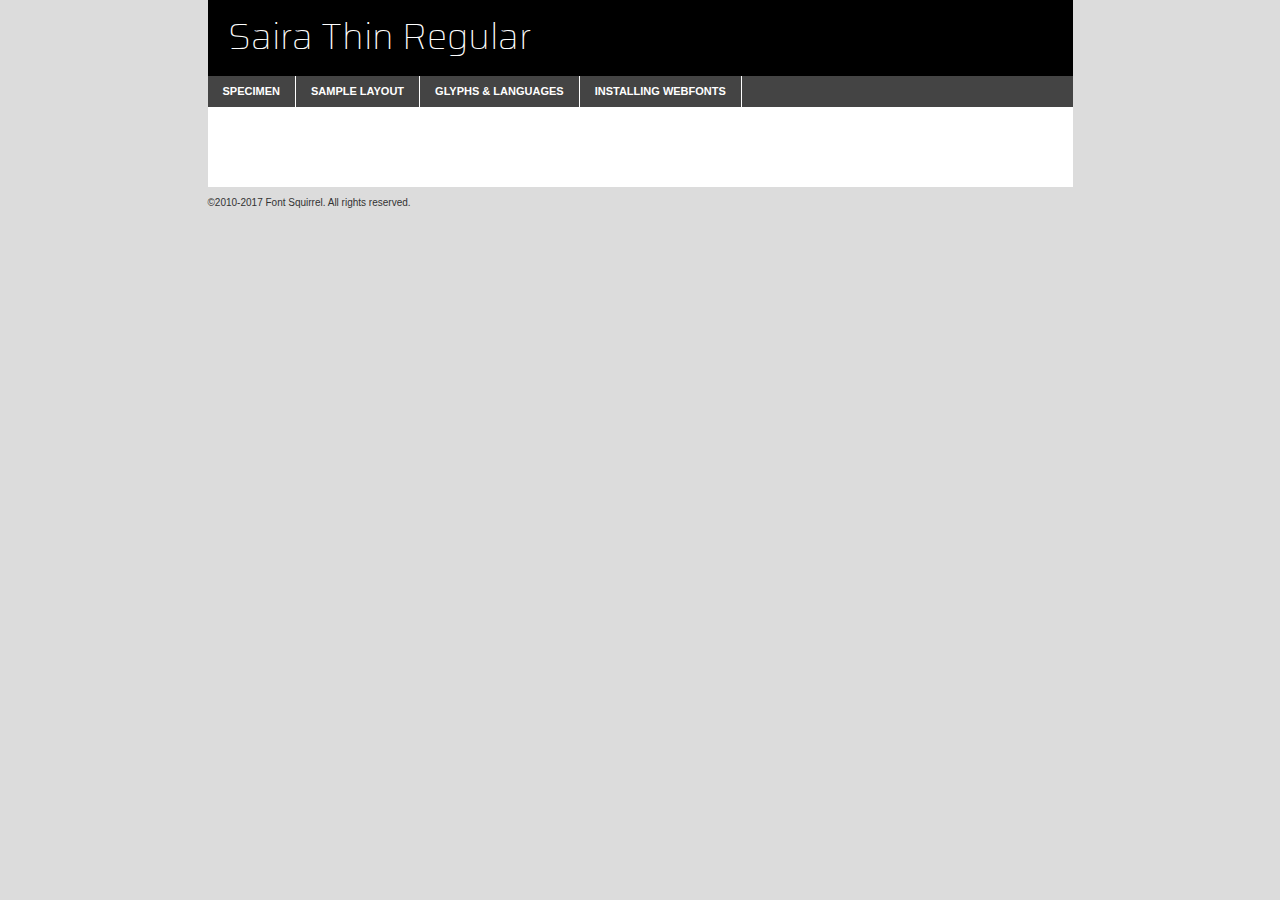
<file: webfontkit/saira-variablefont_wdthwght-demo.html>
<!DOCTYPE html PUBLIC "-//W3C//DTD XHTML 1.0 Transitional//EN"
	"http://www.w3.org/TR/xhtml1/DTD/xhtml1-transitional.dtd">

<html xmlns="http://www.w3.org/1999/xhtml" xml:lang="en" lang="en">
<head>
	<meta http-equiv="Content-Type" content="text/html; charset=utf-8" />
	<script src="http://ajax.googleapis.com/ajax/libs/jquery/1.7.2/jquery.min.js" type="text/javascript" charset="utf-8"></script>
	<script type="text/javascript">
	(function($){$.fn.easyTabs=function(option){var param=jQuery.extend({fadeSpeed:"fast",defaultContent:1,activeClass:'active'},option);$(this).each(function(){var thisId="#"+this.id;if(param.defaultContent==''){param.defaultContent=1;}
	if(typeof param.defaultContent=="number")
	{var defaultTab=$(thisId+" .tabs li:eq("+(param.defaultContent-1)+") a").attr('href').substr(1);}else{var defaultTab=param.defaultContent;}
	$(thisId+" .tabs li a").each(function(){var tabToHide=$(this).attr('href').substr(1);$("#"+tabToHide).addClass('easytabs-tab-content');});hideAll();changeContent(defaultTab);function hideAll(){$(thisId+" .easytabs-tab-content").hide();}
	function changeContent(tabId){hideAll();$(thisId+" .tabs li").removeClass(param.activeClass);$(thisId+" .tabs li a[href=#"+tabId+"]").closest('li').addClass(param.activeClass);if(param.fadeSpeed!="none")
	{$(thisId+" #"+tabId).fadeIn(param.fadeSpeed);}else{$(thisId+" #"+tabId).show();}}
	$(thisId+" .tabs li").click(function(){var tabId=$(this).find('a').attr('href').substr(1);changeContent(tabId);return false;});});}})(jQuery);
	</script>
	<link rel="stylesheet" href="specimen_files/specimen_stylesheet.css" type="text/css" charset="utf-8" />
	<link rel="stylesheet" href="stylesheet.css" type="text/css" charset="utf-8" />

	<style type="text/css">
					body{
				font-family: 'sairathin';
							}
		</style>

	<title>Saira Thin Regular Specimen</title>
	
	
	<script type="text/javascript" charset="utf-8">
		$(document).ready(function() {
			$('#container').easyTabs({defaultContent:1});
		});
	</script>
</head>

<body>
<div id="container">
	<div id="header">
		Saira Thin Regular	</div>
	<ul class="tabs">
		<li><a href="#specimen">Specimen</a></li>
		<li><a href="#layout">Sample Layout</a></li>
				<li><a href="#glyphs">Glyphs &amp; Languages</a></li>
		<li><a href="#installing">Installing Webfonts</a></li>
		
	</ul>
	
	<div id="main_content">

		
			<div id="specimen">
		
				<div class="section">
					<div class="grid12 firstcol">
						<div class="huge">AaBb</div>
					</div>
				</div>
		
				<div class="section">
					<div class="glyph_range">A&#x200B;B&#x200b;C&#x200b;D&#x200b;E&#x200b;F&#x200b;G&#x200b;H&#x200b;I&#x200b;J&#x200b;K&#x200b;L&#x200b;M&#x200b;N&#x200b;O&#x200b;P&#x200b;Q&#x200b;R&#x200b;S&#x200b;T&#x200b;U&#x200b;V&#x200b;W&#x200b;X&#x200b;Y&#x200b;Z&#x200b;a&#x200b;b&#x200b;c&#x200b;d&#x200b;e&#x200b;f&#x200b;g&#x200b;h&#x200b;i&#x200b;j&#x200b;k&#x200b;l&#x200b;m&#x200b;n&#x200b;o&#x200b;p&#x200b;q&#x200b;r&#x200b;s&#x200b;t&#x200b;u&#x200b;v&#x200b;w&#x200b;x&#x200b;y&#x200b;z&#x200b;1&#x200b;2&#x200b;3&#x200b;4&#x200b;5&#x200b;6&#x200b;7&#x200b;8&#x200b;9&#x200b;0&#x200b;&amp;&#x200b;.&#x200b;,&#x200b;?&#x200b;!&#x200b;&#64;&#x200b;(&#x200b;)&#x200b;#&#x200b;$&#x200b;%&#x200b;*&#x200b;+&#x200b;-&#x200b;=&#x200b;:&#x200b;;</div>
				</div>
				<div class="section">
					<div class="grid12 firstcol">
						<table class="sample_table">
							<tr><td>10</td><td class="size10">abcdefghijklmnopqrstuvwxyzABCDEFGHIJKLMNOPQRSTUVWXYZ0123456789abcdefghijklmnopqrstuvwxyzABCDEFGHIJKLMNOPQRSTUVWXYZ0123456789abcdefghijklmnopqrstuvwxyzABCDEFGHIJKLMNOPQRSTUVWXYZ</td></tr>
							<tr><td>11</td><td class="size11">abcdefghijklmnopqrstuvwxyzABCDEFGHIJKLMNOPQRSTUVWXYZ0123456789abcdefghijklmnopqrstuvwxyzABCDEFGHIJKLMNOPQRSTUVWXYZ0123456789abcdefghijklmnopqrstuvwxyzABCDEFGHIJKLMNOPQRSTUVWXYZ</td></tr>
							<tr><td>12</td><td class="size12">abcdefghijklmnopqrstuvwxyzABCDEFGHIJKLMNOPQRSTUVWXYZ0123456789abcdefghijklmnopqrstuvwxyzABCDEFGHIJKLMNOPQRSTUVWXYZ0123456789abcdefghijklmnopqrstuvwxyzABCDEFGHIJKLMNOPQRSTUVWXYZ</td></tr>
							<tr><td>13</td><td class="size13">abcdefghijklmnopqrstuvwxyzABCDEFGHIJKLMNOPQRSTUVWXYZ0123456789abcdefghijklmnopqrstuvwxyzABCDEFGHIJKLMNOPQRSTUVWXYZ0123456789abcdefghijklmnopqrstuvwxyzABCDEFGHIJKLMNOPQRSTUVWXYZ</td></tr>
							<tr><td>14</td><td class="size14">abcdefghijklmnopqrstuvwxyzABCDEFGHIJKLMNOPQRSTUVWXYZ0123456789abcdefghijklmnopqrstuvwxyzABCDEFGHIJKLMNOPQRSTUVWXYZ0123456789abcdefghijklmnopqrstuvwxyzABCDEFGHIJKLMNOPQRSTUVWXYZ</td></tr>
							<tr><td>16</td><td class="size16">abcdefghijklmnopqrstuvwxyzABCDEFGHIJKLMNOPQRSTUVWXYZ0123456789abcdefghijklmnopqrstuvwxyzABCDEFGHIJKLMNOPQRSTUVWXYZ</td></tr>
							<tr><td>18</td><td class="size18">abcdefghijklmnopqrstuvwxyzABCDEFGHIJKLMNOPQRSTUVWXYZ0123456789abcdefghijklmnopqrstuvwxyzABCDEFGHIJKLMNOPQRSTUVWXYZ</td></tr>
							<tr><td>20</td><td class="size20">abcdefghijklmnopqrstuvwxyzABCDEFGHIJKLMNOPQRSTUVWXYZ0123456789abcdefghijklmnopqrstuvwxyzABCDEFGHIJKLMNOPQRSTUVWXYZ</td></tr>
							<tr><td>24</td><td class="size24">abcdefghijklmnopqrstuvwxyzABCDEFGHIJKLMNOPQRSTUVWXYZ0123456789abcdefghijklmnopqrstuvwxyzABCDEFGHIJKLMNOPQRSTUVWXYZ</td></tr>
							<tr><td>30</td><td class="size30">abcdefghijklmnopqrstuvwxyzABCDEFGHIJKLMNOPQRSTUVWXYZ0123456789abcdefghijklmnopqrstuvwxyzABCDEFGHIJKLMNOPQRSTUVWXYZ</td></tr>
							<tr><td>36</td><td class="size36">abcdefghijklmnopqrstuvwxyzABCDEFGHIJKLMNOPQRSTUVWXYZ0123456789abcdefghijklmnopqrstuvwxyzABCDEFGHIJKLMNOPQRSTUVWXYZ</td></tr>
							<tr><td>48</td><td class="size48">abcdefghijklmnopqrstuvwxyzABCDEFGHIJKLMNOPQRSTUVWXYZ0123456789abcdefghijklmnopqrstuvwxyzABCDEFGHIJKLMNOPQRSTUVWXYZ</td></tr>
							<tr><td>60</td><td class="size60">abcdefghijklmnopqrstuvwxyzABCDEFGHIJKLMNOPQRSTUVWXYZ0123456789abcdefghijklmnopqrstuvwxyzABCDEFGHIJKLMNOPQRSTUVWXYZ</td></tr>
							<tr><td>72</td><td class="size72">abcdefghijklmnopqrstuvwxyzABCDEFGHIJKLMNOPQRSTUVWXYZ0123456789abcdefghijklmnopqrstuvwxyzABCDEFGHIJKLMNOPQRSTUVWXYZ</td></tr>
							<tr><td>90</td><td class="size90">abcdefghijklmnopqrstuvwxyzABCDEFGHIJKLMNOPQRSTUVWXYZ0123456789abcdefghijklmnopqrstuvwxyzABCDEFGHIJKLMNOPQRSTUVWXYZ</td></tr>
						</table>
				
					</div>
			
				</div>
		
		
		
								<div class="section" id="bodycomparison">


										<div id="xheight">
				<div class="fontbody">&#x25FC;&#x25FC;&#x25FC;&#x25FC;&#x25FC;&#x25FC;&#x25FC;&#x25FC;&#x25FC;&#x25FC;&#x25FC;&#x25FC;&#x25FC;&#x25FC;&#x25FC;&#x25FC;&#x25FC;&#x25FC;&#x25FC;&#x25FC;&#x25FC;&#x25FC;&#x25FC;&#x25FC;&#x25FC;&#x25FC;&#x25FC;&#x25FC;&#x25FC;&#x25FC;&#x25FC;&#x25FC;&#x25FC;&#x25FC;&#x25FC;&#x25FC;&#x25FC;&#x25FC;&#x25FC;&#x25FC;&#x25FC;&#x25FC;&#x25FC;&#x25FC;&#x25FC;&#x25FC;&#x25FC;&#x25FC;&#x25FC;&#x25FC;&#x25FC;&#x25FC;&#x25FC;&#x25FC;&#x25FC;&#x25FC;&#x25FC;&#x25FC;&#x25FC;&#x25FC;&#x25FC;&#x25FC;&#x25FC;&#x25FC;&#x25FC;&#x25FC;&#x25FC;&#x25FC;&#x25FC;&#x25FC;&#x25FC;&#x25FC;&#x25FC;&#x25FC;&#x25FC;&#x25FC;&#x25FC;&#x25FC;&#x25FC;&#x25FC;&#x25FC;&#x25FC;&#x25FC;&#x25FC;&#x25FC;&#x25FC;&#x25FC;&#x25FC;&#x25FC;&#x25FC;&#x25FC;&#x25FC;&#x25FC;&#x25FC;&#x25FC;&#x25FC;&#x25FC;&#x25FC;&#x25FC;body</div><div class="arialbody">body</div><div class="verdanabody">body</div><div class="georgiabody">body</div></div>
										<div class="fontbody" style="z-index:1">
											body<span>Saira Thin Regular</span>
										</div>
										<div class="arialbody" style="z-index:1">
											body<span>Arial</span>
										</div>
										<div class="verdanabody" style="z-index:1">
											body<span>Verdana</span>
										</div>
										<div class="georgiabody" style="z-index:1">
											body<span>Georgia</span>
										</div>



								</div>
		
		
				<div class="section psample psample_row1" id="">
					
					<div class="grid2 firstcol">
						<p class="size10"><span>10.</span>Aenean lacinia bibendum nulla sed consectetur. Fusce dapibus, tellus ac cursus commodo, tortor mauris condimentum nibh, ut fermentum massa justo sit amet risus. Nullam id dolor id nibh ultricies vehicula ut id elit. Cum sociis natoque penatibus et magnis dis parturient montes, nascetur ridiculus mus. Nulla vitae elit libero, a pharetra augue.</p>
			
					</div>
					<div class="grid3">
						<p class="size11"><span>11.</span>Aenean lacinia bibendum nulla sed consectetur. Fusce dapibus, tellus ac cursus commodo, tortor mauris condimentum nibh, ut fermentum massa justo sit amet risus. Nullam id dolor id nibh ultricies vehicula ut id elit. Cum sociis natoque penatibus et magnis dis parturient montes, nascetur ridiculus mus. Nulla vitae elit libero, a pharetra augue.</p>
			
					</div>
					<div class="grid3">
						<p class="size12"><span>12.</span>Aenean lacinia bibendum nulla sed consectetur. Fusce dapibus, tellus ac cursus commodo, tortor mauris condimentum nibh, ut fermentum massa justo sit amet risus. Nullam id dolor id nibh ultricies vehicula ut id elit. Cum sociis natoque penatibus et magnis dis parturient montes, nascetur ridiculus mus. Nulla vitae elit libero, a pharetra augue.</p>
			
					</div>
					<div class="grid4">
						<p class="size13"><span>13.</span>Aenean lacinia bibendum nulla sed consectetur. Fusce dapibus, tellus ac cursus commodo, tortor mauris condimentum nibh, ut fermentum massa justo sit amet risus. Nullam id dolor id nibh ultricies vehicula ut id elit. Cum sociis natoque penatibus et magnis dis parturient montes, nascetur ridiculus mus. Nulla vitae elit libero, a pharetra augue.</p>
			
					</div>
					<div class="white_blend"></div>
					
				</div>
				<div class="section psample psample_row2" id="">
					<div class="grid3 firstcol">
						<p class="size14"><span>14.</span>Aenean lacinia bibendum nulla sed consectetur. Fusce dapibus, tellus ac cursus commodo, tortor mauris condimentum nibh, ut fermentum massa justo sit amet risus. Nullam id dolor id nibh ultricies vehicula ut id elit. Cum sociis natoque penatibus et magnis dis parturient montes, nascetur ridiculus mus. Nulla vitae elit libero, a pharetra augue.</p>
			
					</div>
					<div class="grid4">
						<p class="size16"><span>16.</span>Aenean lacinia bibendum nulla sed consectetur. Fusce dapibus, tellus ac cursus commodo, tortor mauris condimentum nibh, ut fermentum massa justo sit amet risus. Nullam id dolor id nibh ultricies vehicula ut id elit. Cum sociis natoque penatibus et magnis dis parturient montes, nascetur ridiculus mus. Nulla vitae elit libero, a pharetra augue.</p>
			
					</div>
					<div class="grid5">
						<p class="size18"><span>18.</span>Aenean lacinia bibendum nulla sed consectetur. Fusce dapibus, tellus ac cursus commodo, tortor mauris condimentum nibh, ut fermentum massa justo sit amet risus. Nullam id dolor id nibh ultricies vehicula ut id elit. Cum sociis natoque penatibus et magnis dis parturient montes, nascetur ridiculus mus. Nulla vitae elit libero, a pharetra augue.</p>
			
					</div>

					<div class="white_blend"></div>

				</div>
				
				<div class="section psample psample_row3" id="">
					<div class="grid5 firstcol">
						<p class="size20"><span>20.</span>Aenean lacinia bibendum nulla sed consectetur. Fusce dapibus, tellus ac cursus commodo, tortor mauris condimentum nibh, ut fermentum massa justo sit amet risus. Nullam id dolor id nibh ultricies vehicula ut id elit. Cum sociis natoque penatibus et magnis dis parturient montes, nascetur ridiculus mus. Nulla vitae elit libero, a pharetra augue.</p>
					</div>
					<div class="grid7">
						<p class="size24"><span>24.</span>Aenean lacinia bibendum nulla sed consectetur. Fusce dapibus, tellus ac cursus commodo, tortor mauris condimentum nibh, ut fermentum massa justo sit amet risus. Nullam id dolor id nibh ultricies vehicula ut id elit. Cum sociis natoque penatibus et magnis dis parturient montes, nascetur ridiculus mus. Nulla vitae elit libero, a pharetra augue.</p>
					</div>
					
					<div class="white_blend"></div>
					
				</div>
				
				<div class="section psample psample_row4" id="">
					<div class="grid12 firstcol">
						<p class="size30"><span>30.</span>Aenean lacinia bibendum nulla sed consectetur. Fusce dapibus, tellus ac cursus commodo, tortor mauris condimentum nibh, ut fermentum massa justo sit amet risus. Nullam id dolor id nibh ultricies vehicula ut id elit. Cum sociis natoque penatibus et magnis dis parturient montes, nascetur ridiculus mus. Nulla vitae elit libero, a pharetra augue.</p>
					</div>
					<div class="white_blend"></div>
					
				</div>
				
				
				
				<div class="section psample psample_row1 fullreverse">
					<div class="grid2 firstcol">
						<p class="size10"><span>10.</span>Aenean lacinia bibendum nulla sed consectetur. Fusce dapibus, tellus ac cursus commodo, tortor mauris condimentum nibh, ut fermentum massa justo sit amet risus. Nullam id dolor id nibh ultricies vehicula ut id elit. Cum sociis natoque penatibus et magnis dis parturient montes, nascetur ridiculus mus. Nulla vitae elit libero, a pharetra augue.</p>
			
					</div>
					<div class="grid3">
						<p class="size11"><span>11.</span>Aenean lacinia bibendum nulla sed consectetur. Fusce dapibus, tellus ac cursus commodo, tortor mauris condimentum nibh, ut fermentum massa justo sit amet risus. Nullam id dolor id nibh ultricies vehicula ut id elit. Cum sociis natoque penatibus et magnis dis parturient montes, nascetur ridiculus mus. Nulla vitae elit libero, a pharetra augue.</p>
			
					</div>
					<div class="grid3">
						<p class="size12"><span>12.</span>Aenean lacinia bibendum nulla sed consectetur. Fusce dapibus, tellus ac cursus commodo, tortor mauris condimentum nibh, ut fermentum massa justo sit amet risus. Nullam id dolor id nibh ultricies vehicula ut id elit. Cum sociis natoque penatibus et magnis dis parturient montes, nascetur ridiculus mus. Nulla vitae elit libero, a pharetra augue.</p>
			
					</div>
					<div class="grid4">
						<p class="size13"><span>13.</span>Aenean lacinia bibendum nulla sed consectetur. Fusce dapibus, tellus ac cursus commodo, tortor mauris condimentum nibh, ut fermentum massa justo sit amet risus. Nullam id dolor id nibh ultricies vehicula ut id elit. Cum sociis natoque penatibus et magnis dis parturient montes, nascetur ridiculus mus. Nulla vitae elit libero, a pharetra augue.</p>
			
					</div>
					<div class="black_blend"></div>
					
				</div>
				
				<div class="section psample psample_row2 fullreverse">
					<div class="grid3 firstcol">
						<p class="size14"><span>14.</span>Aenean lacinia bibendum nulla sed consectetur. Fusce dapibus, tellus ac cursus commodo, tortor mauris condimentum nibh, ut fermentum massa justo sit amet risus. Nullam id dolor id nibh ultricies vehicula ut id elit. Cum sociis natoque penatibus et magnis dis parturient montes, nascetur ridiculus mus. Nulla vitae elit libero, a pharetra augue.</p>
			
					</div>
					<div class="grid4">
						<p class="size16"><span>16.</span>Aenean lacinia bibendum nulla sed consectetur. Fusce dapibus, tellus ac cursus commodo, tortor mauris condimentum nibh, ut fermentum massa justo sit amet risus. Nullam id dolor id nibh ultricies vehicula ut id elit. Cum sociis natoque penatibus et magnis dis parturient montes, nascetur ridiculus mus. Nulla vitae elit libero, a pharetra augue.</p>
			
					</div>
					<div class="grid5">
						<p class="size18"><span>18.</span>Aenean lacinia bibendum nulla sed consectetur. Fusce dapibus, tellus ac cursus commodo, tortor mauris condimentum nibh, ut fermentum massa justo sit amet risus. Nullam id dolor id nibh ultricies vehicula ut id elit. Cum sociis natoque penatibus et magnis dis parturient montes, nascetur ridiculus mus. Nulla vitae elit libero, a pharetra augue.</p>
			
					</div>
					<div class="black_blend"></div>

				</div>
				
				<div class="section psample fullreverse psample_row3" id="">
					<div class="grid5 firstcol">
						<p class="size20"><span>20.</span>Aenean lacinia bibendum nulla sed consectetur. Fusce dapibus, tellus ac cursus commodo, tortor mauris condimentum nibh, ut fermentum massa justo sit amet risus. Nullam id dolor id nibh ultricies vehicula ut id elit. Cum sociis natoque penatibus et magnis dis parturient montes, nascetur ridiculus mus. Nulla vitae elit libero, a pharetra augue.</p>
					</div>
					<div class="grid7">
						<p class="size24"><span>24.</span>Aenean lacinia bibendum nulla sed consectetur. Fusce dapibus, tellus ac cursus commodo, tortor mauris condimentum nibh, ut fermentum massa justo sit amet risus. Nullam id dolor id nibh ultricies vehicula ut id elit. Cum sociis natoque penatibus et magnis dis parturient montes, nascetur ridiculus mus. Nulla vitae elit libero, a pharetra augue.</p>
					</div>
					
					<div class="black_blend"></div>
					
				</div>
				
				<div class="section psample fullreverse psample_row4" id="" style="border-bottom: 20px #000 solid;">
					<div class="grid12 firstcol">
						<p class="size30"><span>30.</span>Aenean lacinia bibendum nulla sed consectetur. Fusce dapibus, tellus ac cursus commodo, tortor mauris condimentum nibh, ut fermentum massa justo sit amet risus. Nullam id dolor id nibh ultricies vehicula ut id elit. Cum sociis natoque penatibus et magnis dis parturient montes, nascetur ridiculus mus. Nulla vitae elit libero, a pharetra augue.</p>
					</div>
					<div class="black_blend"></div>
					
				</div>
				
				
				
				
			</div>
			
			<div id="layout">
				
				<div class="section">
					
					<div class="grid12 firstcol">
						<h1>Lorem Ipsum Dolor</h1>
						<h2>Etiam porta sem malesuada magna mollis euismod</h2>
						
						<p class="byline">By <a href="#link">Aenean Lacinia</a></p>
					</div>
				</div>
				<div class="section">
					<div class="grid8 firstcol">
						<p class="large">Donec sed odio dui. Morbi leo risus, porta ac consectetur ac, vestibulum at eros. Fusce dapibus, tellus ac cursus commodo, tortor mauris condimentum nibh, ut fermentum massa justo sit amet risus. </p>

						
						<h3>Pellentesque ornare sem</h3>

						<p>Maecenas sed diam eget risus varius blandit sit amet non magna. Maecenas faucibus mollis interdum. Donec ullamcorper nulla non metus auctor fringilla. Nullam id dolor id nibh ultricies vehicula ut id elit. Nullam id dolor id nibh ultricies vehicula ut id elit. </p>

						<p>Aenean eu leo quam. Pellentesque ornare sem lacinia quam venenatis vestibulum. Lorem ipsum dolor sit amet, consectetur adipiscing elit. Cum sociis natoque penatibus et magnis dis parturient montes, nascetur ridiculus mus. </p>

						<p>Nulla vitae elit libero, a pharetra augue. Praesent commodo cursus magna, vel scelerisque nisl consectetur et. Aenean lacinia bibendum nulla sed consectetur. </p>

						<p>Nullam quis risus eget urna mollis ornare vel eu leo. Nullam quis risus eget urna mollis ornare vel eu leo. Maecenas sed diam eget risus varius blandit sit amet non magna. Donec ullamcorper nulla non metus auctor fringilla. </p>

						<h3>Cras mattis consectetur</h3>

						<p>Aenean eu leo quam. Pellentesque ornare sem lacinia quam venenatis vestibulum. Aenean lacinia bibendum nulla sed consectetur. Integer posuere erat a ante venenatis dapibus posuere velit aliquet. Cras mattis consectetur purus sit amet fermentum. </p>

						<p>Nullam id dolor id nibh ultricies vehicula ut id elit. Nullam quis risus eget urna mollis ornare vel eu leo. Cras mattis consectetur purus sit amet fermentum.</p>
					</div>
					
					<div class="grid4 sidebar">
						
						<div class="box reverse">
							<p class="last">Nullam quis risus eget urna mollis ornare vel eu leo. Donec ullamcorper nulla non metus auctor fringilla. Cras mattis consectetur purus sit amet fermentum. Sed posuere consectetur est at lobortis. Lorem ipsum dolor sit amet, consectetur adipiscing elit. </p>
						</div>
						
						<p class="caption">Maecenas sed diam eget risus varius.</p>

						<p>Vestibulum id ligula porta felis euismod semper. Integer posuere erat a ante venenatis dapibus posuere velit aliquet. Vestibulum id ligula porta felis euismod semper. Sed posuere consectetur est at lobortis. Maecenas sed diam eget risus varius blandit sit amet non magna. Fusce dapibus, tellus ac cursus commodo, tortor mauris condimentum nibh, ut fermentum massa justo sit amet risus. </p>

					

						<p>Duis mollis, est non commodo luctus, nisi erat porttitor ligula, eget lacinia odio sem nec elit. Aenean lacinia bibendum nulla sed consectetur. Vivamus sagittis lacus vel augue laoreet rutrum faucibus dolor auctor. Aenean lacinia bibendum nulla sed consectetur. Nullam quis risus eget urna mollis ornare vel eu leo. </p>

						<p>Praesent commodo cursus magna, vel scelerisque nisl consectetur et. Donec ullamcorper nulla non metus auctor fringilla. Maecenas faucibus mollis interdum. Fusce dapibus, tellus ac cursus commodo, tortor mauris condimentum nibh, ut fermentum massa justo sit amet risus. </p>

					</div>
				</div>
				
			</div>


			



		<div id="glyphs">
			<div class="section">
				<div class="grid12 firstcol">
			
				<h1>Language Support</h1>
				<p>The subset of Saira Thin Regular in this kit supports the following languages:<br />
			
					Albanian, Basque, Breton, Chamorro, Danish, Dutch, English, Faroese, Finnish, French, Frisian, Galician, German, Icelandic, Italian, Malagasy, Norwegian, Portuguese, Spanish, Alsatian, Aragonese, Arapaho, Arrernte, Asturian, Aymara, Bislama, Cebuano, Corsican, Fijian, French_creole, Genoese, Gilbertese, Greenlandic, Haitian_creole, Hiligaynon, Hmong, Hopi, Ibanag, Iloko_ilokano, Indonesian, Interglossa_glosa, Interlingua, Irish_gaelic, Jerriais, Lojban, Lombard, Luxembourgeois, Manx, Mohawk, Norfolk_pitcairnese, Occitan, Oromo, Pangasinan, Papiamento, Piedmontese, Potawatomi, Rhaeto-romance, Romansh, Rotokas, Sami_lule, Samoan, Sardinian, Scots_gaelic, Seychelles_creole, Shona, Sicilian, Somali, Southern_ndebele, Swahili, Swati_swazi, Tagalog_filipino_pilipino, Tetum, Tok_pisin, Uyghur_latinized, Volapuk, Walloon, Warlpiri, Xhosa, Yapese, Zulu, Latinbasic, Ubasic, Demo				</p>
				<h1>Glyph Chart</h1>
				<p>The subset of Saira Thin Regular in this kit includes all the glyphs listed below. Unicode entities are included above each glyph to help you insert individual characters into your layout.</p>
				<div id="glyph_chart">
			
																				 <div><p>&amp;#13;</p>&#13;</div>
																				 <div><p>&amp;#32;</p>&#32;</div>
																				 <div><p>&amp;#33;</p>&#33;</div>
																				 <div><p>&amp;#34;</p>&#34;</div>
																				 <div><p>&amp;#35;</p>&#35;</div>
																				 <div><p>&amp;#36;</p>&#36;</div>
																				 <div><p>&amp;#37;</p>&#37;</div>
																				 <div><p>&amp;#38;</p>&#38;</div>
																				 <div><p>&amp;#39;</p>&#39;</div>
																				 <div><p>&amp;#40;</p>&#40;</div>
																				 <div><p>&amp;#41;</p>&#41;</div>
																				 <div><p>&amp;#42;</p>&#42;</div>
																				 <div><p>&amp;#43;</p>&#43;</div>
																				 <div><p>&amp;#44;</p>&#44;</div>
																				 <div><p>&amp;#45;</p>&#45;</div>
																				 <div><p>&amp;#46;</p>&#46;</div>
																				 <div><p>&amp;#47;</p>&#47;</div>
																				 <div><p>&amp;#48;</p>&#48;</div>
																				 <div><p>&amp;#49;</p>&#49;</div>
																				 <div><p>&amp;#50;</p>&#50;</div>
																				 <div><p>&amp;#51;</p>&#51;</div>
																				 <div><p>&amp;#52;</p>&#52;</div>
																				 <div><p>&amp;#53;</p>&#53;</div>
																				 <div><p>&amp;#54;</p>&#54;</div>
																				 <div><p>&amp;#55;</p>&#55;</div>
																				 <div><p>&amp;#56;</p>&#56;</div>
																				 <div><p>&amp;#57;</p>&#57;</div>
																				 <div><p>&amp;#58;</p>&#58;</div>
																				 <div><p>&amp;#59;</p>&#59;</div>
																				 <div><p>&amp;#60;</p>&#60;</div>
																				 <div><p>&amp;#61;</p>&#61;</div>
																				 <div><p>&amp;#62;</p>&#62;</div>
																				 <div><p>&amp;#63;</p>&#63;</div>
																				 <div><p>&amp;#64;</p>&#64;</div>
																				 <div><p>&amp;#65;</p>&#65;</div>
																				 <div><p>&amp;#66;</p>&#66;</div>
																				 <div><p>&amp;#67;</p>&#67;</div>
																				 <div><p>&amp;#68;</p>&#68;</div>
																				 <div><p>&amp;#69;</p>&#69;</div>
																				 <div><p>&amp;#70;</p>&#70;</div>
																				 <div><p>&amp;#71;</p>&#71;</div>
																				 <div><p>&amp;#72;</p>&#72;</div>
																				 <div><p>&amp;#73;</p>&#73;</div>
																				 <div><p>&amp;#74;</p>&#74;</div>
																				 <div><p>&amp;#75;</p>&#75;</div>
																				 <div><p>&amp;#76;</p>&#76;</div>
																				 <div><p>&amp;#77;</p>&#77;</div>
																				 <div><p>&amp;#78;</p>&#78;</div>
																				 <div><p>&amp;#79;</p>&#79;</div>
																				 <div><p>&amp;#80;</p>&#80;</div>
																				 <div><p>&amp;#81;</p>&#81;</div>
																				 <div><p>&amp;#82;</p>&#82;</div>
																				 <div><p>&amp;#83;</p>&#83;</div>
																				 <div><p>&amp;#84;</p>&#84;</div>
																				 <div><p>&amp;#85;</p>&#85;</div>
																				 <div><p>&amp;#86;</p>&#86;</div>
																				 <div><p>&amp;#87;</p>&#87;</div>
																				 <div><p>&amp;#88;</p>&#88;</div>
																				 <div><p>&amp;#89;</p>&#89;</div>
																				 <div><p>&amp;#90;</p>&#90;</div>
																				 <div><p>&amp;#91;</p>&#91;</div>
																				 <div><p>&amp;#92;</p>&#92;</div>
																				 <div><p>&amp;#93;</p>&#93;</div>
																				 <div><p>&amp;#94;</p>&#94;</div>
																				 <div><p>&amp;#95;</p>&#95;</div>
																				 <div><p>&amp;#96;</p>&#96;</div>
																				 <div><p>&amp;#97;</p>&#97;</div>
																				 <div><p>&amp;#98;</p>&#98;</div>
																				 <div><p>&amp;#99;</p>&#99;</div>
																				 <div><p>&amp;#100;</p>&#100;</div>
																				 <div><p>&amp;#101;</p>&#101;</div>
																				 <div><p>&amp;#102;</p>&#102;</div>
																				 <div><p>&amp;#103;</p>&#103;</div>
																				 <div><p>&amp;#104;</p>&#104;</div>
																				 <div><p>&amp;#105;</p>&#105;</div>
																				 <div><p>&amp;#106;</p>&#106;</div>
																				 <div><p>&amp;#107;</p>&#107;</div>
																				 <div><p>&amp;#108;</p>&#108;</div>
																				 <div><p>&amp;#109;</p>&#109;</div>
																				 <div><p>&amp;#110;</p>&#110;</div>
																				 <div><p>&amp;#111;</p>&#111;</div>
																				 <div><p>&amp;#112;</p>&#112;</div>
																				 <div><p>&amp;#113;</p>&#113;</div>
																				 <div><p>&amp;#114;</p>&#114;</div>
																				 <div><p>&amp;#115;</p>&#115;</div>
																				 <div><p>&amp;#116;</p>&#116;</div>
																				 <div><p>&amp;#117;</p>&#117;</div>
																				 <div><p>&amp;#118;</p>&#118;</div>
																				 <div><p>&amp;#119;</p>&#119;</div>
																				 <div><p>&amp;#120;</p>&#120;</div>
																				 <div><p>&amp;#121;</p>&#121;</div>
																				 <div><p>&amp;#122;</p>&#122;</div>
																				 <div><p>&amp;#123;</p>&#123;</div>
																				 <div><p>&amp;#124;</p>&#124;</div>
																				 <div><p>&amp;#125;</p>&#125;</div>
																				 <div><p>&amp;#126;</p>&#126;</div>
																				 <div><p>&amp;#160;</p>&#160;</div>
																				 <div><p>&amp;#161;</p>&#161;</div>
																				 <div><p>&amp;#162;</p>&#162;</div>
																				 <div><p>&amp;#163;</p>&#163;</div>
																				 <div><p>&amp;#164;</p>&#164;</div>
																				 <div><p>&amp;#165;</p>&#165;</div>
																				 <div><p>&amp;#166;</p>&#166;</div>
																				 <div><p>&amp;#167;</p>&#167;</div>
																				 <div><p>&amp;#168;</p>&#168;</div>
																				 <div><p>&amp;#169;</p>&#169;</div>
																				 <div><p>&amp;#170;</p>&#170;</div>
																				 <div><p>&amp;#171;</p>&#171;</div>
																				 <div><p>&amp;#172;</p>&#172;</div>
																				 <div><p>&amp;#173;</p>&#173;</div>
																				 <div><p>&amp;#174;</p>&#174;</div>
																				 <div><p>&amp;#175;</p>&#175;</div>
																				 <div><p>&amp;#176;</p>&#176;</div>
																				 <div><p>&amp;#177;</p>&#177;</div>
																				 <div><p>&amp;#178;</p>&#178;</div>
																				 <div><p>&amp;#179;</p>&#179;</div>
																				 <div><p>&amp;#180;</p>&#180;</div>
																				 <div><p>&amp;#181;</p>&#181;</div>
																				 <div><p>&amp;#182;</p>&#182;</div>
																				 <div><p>&amp;#183;</p>&#183;</div>
																				 <div><p>&amp;#184;</p>&#184;</div>
																				 <div><p>&amp;#185;</p>&#185;</div>
																				 <div><p>&amp;#186;</p>&#186;</div>
																				 <div><p>&amp;#187;</p>&#187;</div>
																				 <div><p>&amp;#188;</p>&#188;</div>
																				 <div><p>&amp;#189;</p>&#189;</div>
																				 <div><p>&amp;#190;</p>&#190;</div>
																				 <div><p>&amp;#191;</p>&#191;</div>
																				 <div><p>&amp;#192;</p>&#192;</div>
																				 <div><p>&amp;#193;</p>&#193;</div>
																				 <div><p>&amp;#194;</p>&#194;</div>
																				 <div><p>&amp;#195;</p>&#195;</div>
																				 <div><p>&amp;#196;</p>&#196;</div>
																				 <div><p>&amp;#197;</p>&#197;</div>
																				 <div><p>&amp;#198;</p>&#198;</div>
																				 <div><p>&amp;#199;</p>&#199;</div>
																				 <div><p>&amp;#200;</p>&#200;</div>
																				 <div><p>&amp;#201;</p>&#201;</div>
																				 <div><p>&amp;#202;</p>&#202;</div>
																				 <div><p>&amp;#203;</p>&#203;</div>
																				 <div><p>&amp;#204;</p>&#204;</div>
																				 <div><p>&amp;#205;</p>&#205;</div>
																				 <div><p>&amp;#206;</p>&#206;</div>
																				 <div><p>&amp;#207;</p>&#207;</div>
																				 <div><p>&amp;#208;</p>&#208;</div>
																				 <div><p>&amp;#209;</p>&#209;</div>
																				 <div><p>&amp;#210;</p>&#210;</div>
																				 <div><p>&amp;#211;</p>&#211;</div>
																				 <div><p>&amp;#212;</p>&#212;</div>
																				 <div><p>&amp;#213;</p>&#213;</div>
																				 <div><p>&amp;#214;</p>&#214;</div>
																				 <div><p>&amp;#215;</p>&#215;</div>
																				 <div><p>&amp;#216;</p>&#216;</div>
																				 <div><p>&amp;#217;</p>&#217;</div>
																				 <div><p>&amp;#218;</p>&#218;</div>
																				 <div><p>&amp;#219;</p>&#219;</div>
																				 <div><p>&amp;#220;</p>&#220;</div>
																				 <div><p>&amp;#221;</p>&#221;</div>
																				 <div><p>&amp;#222;</p>&#222;</div>
																				 <div><p>&amp;#223;</p>&#223;</div>
																				 <div><p>&amp;#224;</p>&#224;</div>
																				 <div><p>&amp;#225;</p>&#225;</div>
																				 <div><p>&amp;#226;</p>&#226;</div>
																				 <div><p>&amp;#227;</p>&#227;</div>
																				 <div><p>&amp;#228;</p>&#228;</div>
																				 <div><p>&amp;#229;</p>&#229;</div>
																				 <div><p>&amp;#230;</p>&#230;</div>
																				 <div><p>&amp;#231;</p>&#231;</div>
																				 <div><p>&amp;#232;</p>&#232;</div>
																				 <div><p>&amp;#233;</p>&#233;</div>
																				 <div><p>&amp;#234;</p>&#234;</div>
																				 <div><p>&amp;#235;</p>&#235;</div>
																				 <div><p>&amp;#236;</p>&#236;</div>
																				 <div><p>&amp;#237;</p>&#237;</div>
																				 <div><p>&amp;#238;</p>&#238;</div>
																				 <div><p>&amp;#239;</p>&#239;</div>
																				 <div><p>&amp;#240;</p>&#240;</div>
																				 <div><p>&amp;#241;</p>&#241;</div>
																				 <div><p>&amp;#242;</p>&#242;</div>
																				 <div><p>&amp;#243;</p>&#243;</div>
																				 <div><p>&amp;#244;</p>&#244;</div>
																				 <div><p>&amp;#245;</p>&#245;</div>
																				 <div><p>&amp;#246;</p>&#246;</div>
																				 <div><p>&amp;#247;</p>&#247;</div>
																				 <div><p>&amp;#248;</p>&#248;</div>
																				 <div><p>&amp;#249;</p>&#249;</div>
																				 <div><p>&amp;#250;</p>&#250;</div>
																				 <div><p>&amp;#251;</p>&#251;</div>
																				 <div><p>&amp;#252;</p>&#252;</div>
																				 <div><p>&amp;#253;</p>&#253;</div>
																				 <div><p>&amp;#254;</p>&#254;</div>
																				 <div><p>&amp;#255;</p>&#255;</div>
																				 <div><p>&amp;#338;</p>&#338;</div>
																				 <div><p>&amp;#339;</p>&#339;</div>
																				 <div><p>&amp;#376;</p>&#376;</div>
																				 <div><p>&amp;#710;</p>&#710;</div>
																				 <div><p>&amp;#732;</p>&#732;</div>
																				 <div><p>&amp;#8192;</p>&#8192;</div>
																				 <div><p>&amp;#8193;</p>&#8193;</div>
																				 <div><p>&amp;#8194;</p>&#8194;</div>
																				 <div><p>&amp;#8195;</p>&#8195;</div>
																				 <div><p>&amp;#8196;</p>&#8196;</div>
																				 <div><p>&amp;#8197;</p>&#8197;</div>
																				 <div><p>&amp;#8198;</p>&#8198;</div>
																				 <div><p>&amp;#8199;</p>&#8199;</div>
																				 <div><p>&amp;#8200;</p>&#8200;</div>
																				 <div><p>&amp;#8201;</p>&#8201;</div>
																				 <div><p>&amp;#8202;</p>&#8202;</div>
																				 <div><p>&amp;#8208;</p>&#8208;</div>
																				 <div><p>&amp;#8209;</p>&#8209;</div>
																				 <div><p>&amp;#8210;</p>&#8210;</div>
																				 <div><p>&amp;#8211;</p>&#8211;</div>
																				 <div><p>&amp;#8212;</p>&#8212;</div>
																				 <div><p>&amp;#8216;</p>&#8216;</div>
																				 <div><p>&amp;#8217;</p>&#8217;</div>
																				 <div><p>&amp;#8218;</p>&#8218;</div>
																				 <div><p>&amp;#8220;</p>&#8220;</div>
																				 <div><p>&amp;#8221;</p>&#8221;</div>
																				 <div><p>&amp;#8222;</p>&#8222;</div>
																				 <div><p>&amp;#8226;</p>&#8226;</div>
																				 <div><p>&amp;#8230;</p>&#8230;</div>
																				 <div><p>&amp;#8239;</p>&#8239;</div>
																				 <div><p>&amp;#8249;</p>&#8249;</div>
																				 <div><p>&amp;#8250;</p>&#8250;</div>
																				 <div><p>&amp;#8287;</p>&#8287;</div>
																				 <div><p>&amp;#8364;</p>&#8364;</div>
																				 <div><p>&amp;#8482;</p>&#8482;</div>
																				 <div><p>&amp;#9724;</p>&#9724;</div>
																				 <div><p>&amp;#64257;</p>&#64257;</div>
																				 <div><p>&amp;#64258;</p>&#64258;</div>
																				 <div><p>&amp;#64259;</p>&#64259;</div>
																				 <div><p>&amp;#64260;</p>&#64260;</div>
																																																</div>	
				</div>
		
		
			</div>
		</div>
		
		
		<div id="specs">
			
		</div>
	
		<div id="installing">
			<div class="section">
				<div class="grid7 firstcol">
					<h1>Installing Webfonts</h1>
					
					<p>Webfonts are supported by all major browser platforms but not all in the same way. There are currently four different font formats that must be included in order to target all browsers. This includes TTF, WOFF, EOT and SVG.</p>
					
					<h2>1. Upload your webfonts</h2>
					<p>You must upload your webfont kit to your website. They should be in or near the same directory as your CSS files.</p>
					
					<h2>2. Include the webfont stylesheet</h2>
					<p>A special CSS @font-face declaration helps the various browsers select the appropriate font it needs without causing you a bunch of headaches. Learn more about this syntax by reading the <a href="https://www.fontspring.com/blog/further-hardening-of-the-bulletproof-syntax">Fontspring blog post</a> about it. The code for it is as follows:</p>


<code>
@font-face{ 
	font-family: 'MyWebFont';
	src: url('WebFont.eot');
	src: url('WebFont.eot?#iefix') format('embedded-opentype'),
	     url('WebFont.woff') format('woff'),
	     url('WebFont.ttf') format('truetype'),
	     url('WebFont.svg#webfont') format('svg');
}
</code>

	<p>We've already gone ahead and generated the code for you. All you have to do is link to the stylesheet in your HTML, like this:</p>
	<code>&lt;link rel=&quot;stylesheet&quot; href=&quot;stylesheet.css&quot; type=&quot;text/css&quot; charset=&quot;utf-8&quot; /&gt;</code>

					<h2>3. Modify your own stylesheet</h2>
					<p>To take advantage of your new fonts, you must tell your stylesheet to use them. Look at the original @font-face declaration above and find the property called "font-family." The name linked there will be what you use to reference the font. Prepend that webfont name to the font stack in the "font-family" property, inside the selector you want to change. For example:</p>
<code>p { font-family: 'WebFont', Arial, sans-serif; }</code>

<h2>4. Test</h2>
<p>Getting webfonts to work cross-browser <em>can</em> be tricky. Use the information in the sidebar to help you if you find that fonts aren't loading in a particular browser.</p>
				</div>
				
				<div class="grid5 sidebar">
					<div class="box">
						<h2>Troubleshooting<br />Font-Face Problems</h2>
						<p>Having trouble getting your webfonts to load in your new website? Here are some tips to sort out what might be the problem.</p>

						<h3>Fonts not showing in any browser</h3>

						<p>This sounds like you need to work on the plumbing. You either did not upload the fonts to the correct directory, or you did not link the fonts properly in the CSS. If you've confirmed that all this is correct and you still have a problem, take a look at your .htaccess file and see if requests are getting intercepted.</p>

						<h3>Fonts not loading in iPhone or iPad</h3>

						<p>The most common problem here is that you are serving the fonts from an IIS server. IIS refuses to serve files that have unknown MIME types. If that is the case, you must set the MIME type for SVG to "image/svg+xml" in the server settings. Follow these instructions from Microsoft if you need help.</p>

						<h3>Fonts not loading in Firefox</h3>

						<p>The primary reason for this failure? You are still using a version Firefox older than 3.5. So upgrade already! If that isn't it, then you are very likely serving fonts from a different domain. Firefox requires that all font assets be served from the same domain. Lastly it is possible that you need to add WOFF to your list of MIME types (if you are serving via IIS.)</p>

						<h3>Fonts not loading in IE</h3>

						<p>Are you looking at Internet Explorer on an actual Windows machine or are you cheating by using a service like Adobe BrowserLab? Many of these screenshot services do not render @font-face for IE. Best to test it on a real machine.</p>

						<h3>Fonts not loading in IE9</h3>

						<p>IE9, like Firefox, requires that fonts be served from the same domain as the website. Make sure that is the case.</p>
					</div>
				</div>
			</div>
			
		</div>
	
	</div>
	<div id="footer">
		<p>&copy;2010-2017 Font Squirrel. All rights reserved.</p>
	</div>
</div>
</body>
</html>
</file>
<file: webfontkit/stylesheet.css>
/*! Generated by Font Squirrel (https://www.fontsquirrel.com) on October 6, 2021 */



@font-face {
    font-family: 'overpassregular';
    src: url('overpass-regular-webfont.woff2') format('woff2'),
         url('overpass-regular-webfont.woff') format('woff');
    font-weight: normal;
    font-style: normal;

}




@font-face {
    font-family: 'sairathin';
    src: url('saira-variablefont_wdthwght-webfont.woff2') format('woff2'),
         url('saira-variablefont_wdthwght-webfont.woff') format('woff');
    font-weight: normal;
    font-style: normal;

}
</file>
<file: styles/main.css>
picture img {
    width: 100%;
}

:root {
    --blue: #0062b8;
    --red: #CC0000;
    --white: #fff;
    --black: #000;
}

header{
    padding: 1rem;
}

h1 {
    padding: 1rem;
}

.h1 {
    padding: 1rem;
}

aside {
    padding: 1rem;
}

footer {
    padding: 1rem;
    margin-top: 50px;
}

main {
    margin: 0 auto;
    padding: 0 1rem;
    max-width: 50rem;
}

a {
    text-decoration: none;
    cursor: pointer;
}

a:hover:not(.button) {
    color: var(--red);
}

a:active:not(.button) {
    color: var(--black);
}

.heading {
    font-family: sairathin;
    color: var(--black);
    margin-top: 50px;
}

body {
    line-height: 1.5;
}

body:not(.heading) {
    font-family: overpassregular;
    color: var(--black);
}

.button {
    padding: 15px 40px;
    background: var(--blue);
    color: var(--white);
    transition: box-shadow 100ms ease, background-color 100ms ease;
    outline: none;
    border: none;
    font-weight: bold;
    text-transform: uppercase;
    cursor: pointer;
    line-height: 1.4em;
    display: inline-block;
}

.button:hover {
    background: var(--red);
}

.button:active {
    box-shadow: inset 0 4px 5px rgb(0 0 0 / 30%);
}
</file>
<file: webfontkit/specimen_files/specimen_stylesheet.css>
@import url('grid_12-825-55-15.css');

/*  
	CSS Reset by Eric Meyer - Released under Public Domain
    http://meyerweb.com/eric/tools/css/reset/
*/
html, body, div, span, applet, object, iframe,
h1, h2, h3, h4, h5, h6, p, blockquote, pre,
a, abbr, acronym, address, big, cite, code,
del, dfn, em, font, img, ins, kbd, q, s, samp,
small, strike, strong, sub, sup, tt, var,
b, u, i, center, dl, dt, dd, ol, ul, li,
fieldset, form, label, legend, table, 
caption, tbody, tfoot, thead, tr, th, td 
                  {margin: 0;padding: 0;border: 0;outline: 0;
                  font-size: 100%;vertical-align: baseline;
                  background: transparent;}
body              {line-height: 1;}
ol, ul            {list-style: none;}
blockquote, q     {quotes: none;}
blockquote:before, blockquote:after,
q:before, q:after {content: '';	content: none;}
:focus            {outline: 0;}
ins               {text-decoration: none;}
del               {text-decoration: line-through;}
table             {border-collapse: collapse;border-spacing: 0;}




body {
	color: #000;
	background-color: #dcdcdc;
}

a {
	text-decoration: none;
	color: #1883ba;
}

h1{
	font-size: 32px;
	font-weight: normal;
	font-style: normal;
	margin-bottom: 18px;
}

h2{
	font-size: 18px;
}

#container {
	width: 865px;
	margin: 0px auto;
}


#header {
	padding: 20px;
	font-size: 36px;
	background-color: #000;
	color: #fff;
}

#header span {
	color: #666;
}
#main_content {
	background-color: #fff;
	padding: 60px 20px 20px;
}


#footer p {
	margin: 0;
	padding-top: 10px;
	padding-bottom: 50px;
	color: #333;
	font: 10px Arial, sans-serif;
}

.tabs {
	width: 100%;
	height: 31px;
	background-color: #444;
}
.tabs li {
	float:  left;
	margin: 0;
	overflow: hidden;
	background-color: #444;
}
.tabs li a {
	display: block;
	color: #fff;
	text-decoration: none;
	font: bold 11px/11px 'Arial';
	text-transform: uppercase;
	padding: 10px 15px;
	border-right: 1px solid #fff;
}

.tabs li a:hover {
		background-color: #00b3ff;

}

.tabs li.active a {
	color:  #000;
	background-color: #fff;
}



div.huge {
	
	font-size: 300px;
	line-height: 1em;
	padding: 0;
	letter-spacing: -.02em;
	overflow: hidden;
}
div.glyph_range {
	font-size: 72px;
	line-height: 1.1em;
}

.size10{ font-size: 10px; }
.size11{ font-size: 11px; }
.size12{ font-size: 12px; }
.size13{ font-size: 13px; }
.size14{ font-size: 14px; }
.size16{ font-size: 16px; }
.size18{ font-size: 18px; }
.size20{ font-size: 20px; }
.size24{ font-size: 24px; }
.size30{ font-size: 30px; }
.size36{ font-size: 36px; }
.size48{ font-size: 48px; }
.size60{ font-size: 60px; }
.size72{ font-size: 72px; }
.size90{ font-size: 90px; }


.psample_row1 {	height: 120px;}
.psample_row1 {	height: 120px;}
.psample_row2 {	height: 160px;}
.psample_row3 {	height: 160px;}
.psample_row4 {	height: 160px;}

.psample {
	overflow: hidden;
	position: relative;
}
.psample p {
	line-height: 1.3em;
	display: block;
	overflow: hidden;
	margin: 0;
}

.psample span {
	margin-right: .5em;
}

.white_blend {
	width: 100%;
	height: 61px;
	background-image: url([data-uri]);
	position: absolute;
	bottom: 0;
}
.black_blend {
	width: 100%;
	height: 61px;
	background-image: url([data-uri]);
	position: absolute;
	bottom: 0;
}
.fullreverse {
	background:  #000 !important;
	color:  #fff !important;
	margin-left: -20px;
	padding-left: 20px;
	margin-right: -20px;
	padding-right: 20px;
	padding: 20px;
	margin-bottom:0;
}


.sample_table td {
	padding-top: 3px;
	padding-bottom:5px;
	padding-left: 5px;
	vertical-align: middle;
	line-height: 1.2em;
}

.sample_table td:first-child {
	background-color: #eee;
	text-align: right;
	padding-right: 5px;
	padding-left: 0;
	padding: 5px;
	font: 11px/12px "Courier New", Courier, mono;
}

code {
	white-space: pre;
	background-color: #eee;
	display: block;
	padding: 10px;
	margin-bottom: 18px;
	overflow: auto;
}


.bottom,.last 	{margin-bottom:0 !important; padding-bottom:0 !important;}

.box  { 
  padding: 18px; 
  margin-bottom: 18px; 
  background: #eee; 
}

.reverse,.reversed { background:  #000 !important;color:  #fff !important; border: none !important;}

#bodycomparison {
	position: relative;
	overflow: hidden;
	font-size: 72px;
	height: 90px;
	white-space: nowrap;
}

#bodycomparison div{
	font-size: 72px;
	line-height: 90px;
	display: inline;
	margin: 0 15px 0 0;
	padding: 0;
}

#bodycomparison div span{
	font: 10px Arial;
	position: absolute;
	left: 0;
}
#xheight {
	float: none;
	position: absolute;
	color: #d9f3ff;
	font-size: 72px;
	line-height: 90px;
}

.fontbody {
 position: relative;
}
.arialbody{
	font-family: Arial;
	position: relative;
}
.verdanabody{
	font-family: Verdana;
	position: relative;
}
.georgiabody{
	font-family: Georgia;
	position: relative;
}

/* @group Layout page
 */

#layout h1 {
	font-size: 36px;
	line-height: 42px;
	font-weight: normal;
	font-style: normal;
}

#layout h2 {
	font-size: 24px;
	line-height: 23px;
	font-weight: normal;
	font-style: normal;
}

#layout h3 {
	font-size: 22px;
	line-height: 1.4em;
	margin-top: 1em;
	font-weight: normal;
	font-style: normal;
}


#layout p.byline {
	font-size: 12px;
	margin-top: 18px;
	line-height: 12px;
	margin-bottom: 0;
}
#layout p {
	font-size: 14px;
	line-height: 21px;
	margin-bottom: .5em;
}

#layout p.large{
	font-size: 18px;
	line-height: 26px;
}

#layout .sidebar p{
	font-size: 12px;
	line-height: 1.4em;
}

#layout p.caption {
	font-size: 10px;
	margin-top: -16px;
	margin-bottom: 18px;
}

/* @end */

/* @group Glyphs */

#glyph_chart div{
	background-color: #d9f3ff;
	color: black;
	float: left;
	font-size: 36px;
	height: 1.2em;
	line-height: 1.2em;
	margin-bottom: 1px;
	margin-right: 1px;
	text-align: center;
	width: 1.2em;
	position: relative;
	padding: .6em .2em .2em;
}

#glyph_chart div p {
	position: absolute;
	left: 0;
	top: 0;
	display: block;
	text-align: center;
	font: bold 9px Arial, sans-serif;
	background-color: #3a768f;
	width: 100%;
	color: #fff;
	padding: 2px 0;
}


#glyphs h1 {
	font-family: Arial, sans-serif;
}
/* @end */

/* @group Installing */

#installing {
	font: 13px Arial, sans-serif;
}

#installing p,
#glyphs p{
	line-height: 1.2em;
	margin-bottom: 18px;
	font: 13px Arial, sans-serif;
}



#installing h3{
	font-size: 15px;
	margin-top: 18px;
}

/* @end */

#rendering h1 {
	font-family: Arial, sans-serif;
}
.render_table td {
	font: 11px "Courier New", Courier, mono;
	vertical-align: middle;
}
</file>
